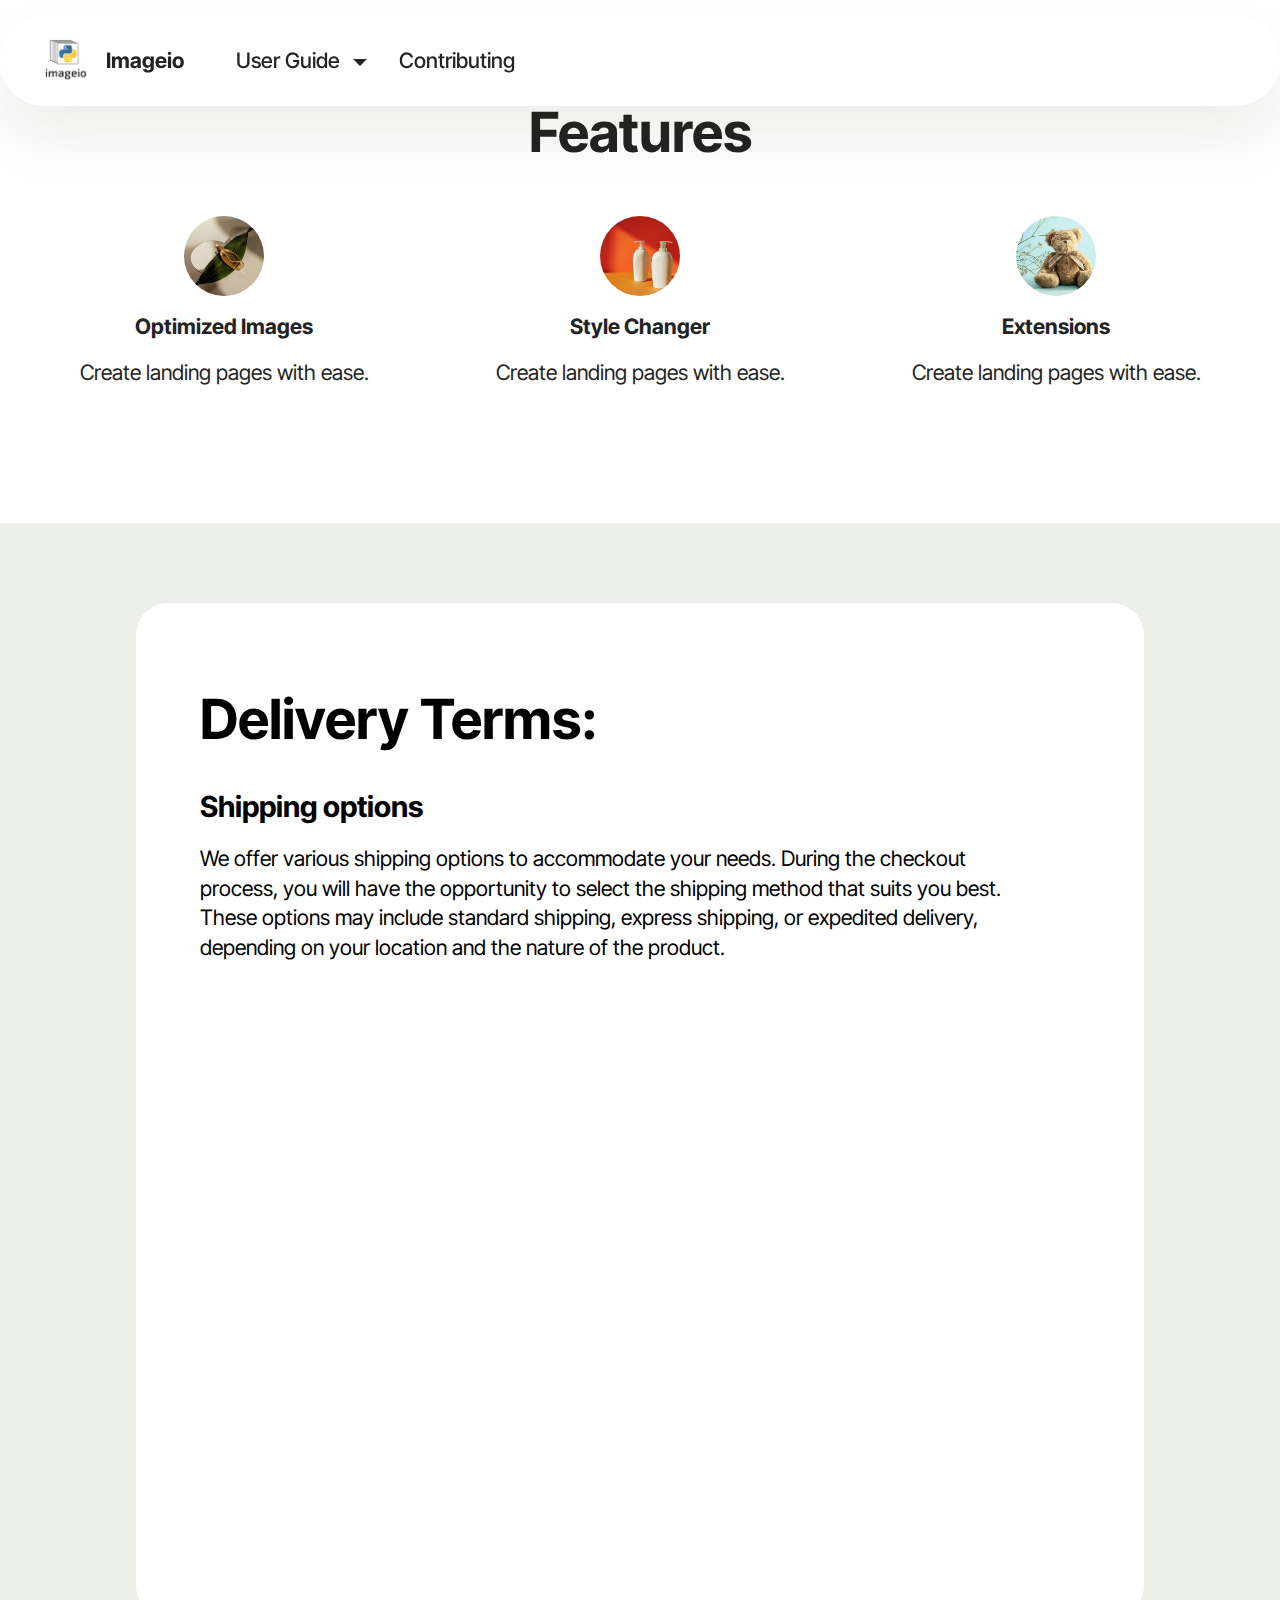
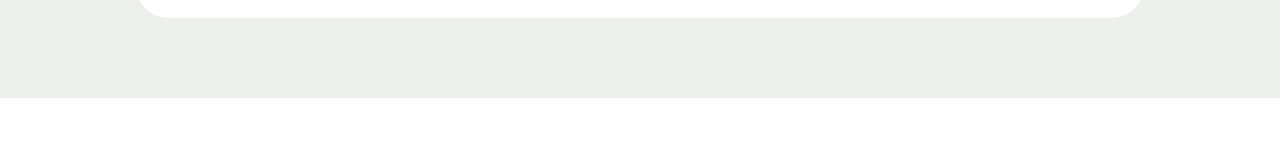
<file: page1.html>
<!DOCTYPE html>
<html  >
<head>
  <!-- Site made with Mobirise Website Builder v6.0.1, https://mobirise.com -->
  <meta charset="UTF-8">
  <meta http-equiv="X-UA-Compatible" content="IE=edge">
  <meta name="generator" content="Mobirise v6.0.1, mobirise.com">
  <meta name="viewport" content="width=device-width, initial-scale=1, minimum-scale=1">
  <link rel="shortcut icon" href="assets/images/imageio-logo.webp" type="image/x-icon">
  <meta name="description" content="">
  
  
  <title>Test</title>
  <link rel="stylesheet" href="assets/web/assets/mobirise-icons2/mobirise2.css">
  <link rel="stylesheet" href="assets/bootstrap/css/bootstrap.min.css">
  <link rel="stylesheet" href="assets/bootstrap/css/bootstrap-grid.min.css">
  <link rel="stylesheet" href="assets/bootstrap/css/bootstrap-reboot.min.css">
  <link rel="stylesheet" href="assets/animatecss/animate.css">
  <link rel="stylesheet" href="assets/dropdown/css/style.css">
  <link rel="stylesheet" href="assets/theme/css/style.css">
  <link rel="preload" href="https://fonts.googleapis.com/css?family=Inter+Tight:100,200,300,400,500,600,700,800,900,100i,200i,300i,400i,500i,600i,700i,800i,900i&display=swap" as="style" onload="this.onload=null;this.rel='stylesheet'">
  <noscript><link rel="stylesheet" href="https://fonts.googleapis.com/css?family=Inter+Tight:100,200,300,400,500,600,700,800,900,100i,200i,300i,400i,500i,600i,700i,800i,900i&display=swap"></noscript>
  <link rel="preload" as="style" href="assets/mobirise/css/mbr-additional.css?v=HWiuUU"><link rel="stylesheet" href="assets/mobirise/css/mbr-additional.css?v=HWiuUU" type="text/css">

  
  
  
</head>
<body>
  
  <section data-bs-version="5.1" class="menu menu1 cid-uDxG4Y0Fqa" once="menu" id="menu01-1m">
	

	<nav class="navbar navbar-dropdown navbar-fixed-top navbar-expand-lg">
		<div class="container">
			<div class="navbar-brand">
				<span class="navbar-logo">
					
						<img src="assets/images/imageio-logo.webp" alt="Mobirise Website Builder" style="height: 3rem;">
					
				</span>
				<span class="navbar-caption-wrap"><a class="navbar-caption text-black text-primary display-4" href="index.html#top">Imageio&nbsp;</a></span>
			</div>
			<button class="navbar-toggler" type="button" data-toggle="collapse" data-bs-toggle="collapse" data-target="#navbarSupportedContent" data-bs-target="#navbarSupportedContent" aria-controls="navbarNavAltMarkup" aria-expanded="false" aria-label="Toggle navigation">
				<div class="hamburger">
					<span></span>
					<span></span>
					<span></span>
					<span></span>
				</div>
			</button>
			<div class="collapse navbar-collapse" id="navbarSupportedContent">
				<ul class="navbar-nav nav-dropdown nav-right" data-app-modern-menu="true"><li class="nav-item dropdown">
						<a class="nav-link link text-black dropdown-toggle display-4" href="https://mobiri.se" aria-expanded="false" data-toggle="dropdown-submenu" data-bs-toggle="dropdown" data-bs-auto-close="outside">User Guide&nbsp;<br></a><div class="dropdown-menu" aria-labelledby="dropdown-763"><a class="text-black dropdown-item text-primary display-4" href="index.html#article20-1o">Introduction</a><a class="text-black show dropdown-item text-primary display-4" href="index.html#article20-1q">Installation</a><a class="text-black show dropdown-item text-primary display-4" href="index.html#article20-1r">Key Features</a><a class="text-black show dropdown-item text-primary display-4" href="index.html#article20-1s">Examples</a><a class="text-black show dropdown-item text-primary display-4" href="index.html#article20-1t">Use Cases</a><a class="text-black show dropdown-item text-primary display-4" href="index.html#article20-1v">Conclusion</a><a class="text-black show dropdown-item text-primary display-4" href="index.html#article18-1y">References</a></div>
					</li>
					<li class="nav-item">
						<a class="nav-link link text-black text-primary display-4" href="index.html#list03-1z">Contributing&nbsp;<br></a>
					</li></ul>
				
				
			</div>
		</div>
	</nav>
</section>

<section data-bs-version="5.1" class="features16 cid-uDwBCqlZC3" id="features016-1k">  
  
  
  
  <div class="container">
    <div class="row justify-content-center mb-5">
      <div class="col-12 content-head">
        <h4 class="mbr-section-title mbr-fonts-style align-center mb-0 display-2">
          <strong>Features</strong>
        </h4>
        
      </div>
    </div>
    <div class="row justify-content-center">
      <div class="item features-without-image col-12 col-lg-4">
        <div class="item-wrapper">
          <div class="card-box">
            <div class="img-box">
              <div class="image-wrapper mb-3">
                <img src="assets/images/shop1.jpg" alt="Mobirise Website Builder">
              </div>
            </div>
            <h4 class="card-title mbr-fonts-style mb-0 display-7">
              <strong>Optimized Images</strong>
            </h4>
            <h5 class="card-text mbr-fonts-style mt-3 display-7">
              Create landing pages with ease.
            </h5>
            <div class="link-wrap">
              
            </div>
          </div>
        </div>
      </div>
      <div class="item features-without-image col-12 col-lg-4">
        <div class="item-wrapper">
          <div class="card-box">
            <div class="img-box">
              <div class="image-wrapper mb-3">
                <img src="assets/images/shop2.jpg" alt="Mobirise Website Builder">
              </div>
            </div>
            <h4 class="card-title mbr-fonts-style mb-0 display-7">
              <strong>Style Changer</strong>
            </h4>
            <h5 class="card-text mbr-fonts-style mt-3 display-7">
              Create landing pages with ease.
            </h5>
            <div class="link-wrap">
              
            </div>
          </div>
        </div>
      </div>
      <div class="item features-without-image col-12 col-lg-4">
        <div class="item-wrapper">
          <div class="card-box">
            <div class="img-box">
              <div class="image-wrapper mb-3">
                <img src="assets/images/shop3.jpg" alt="Mobirise Website Builder">
              </div>
            </div>
            <h4 class="card-title mbr-fonts-style mb-0 display-7">
              <strong>Extensions</strong>
            </h4>
            <h5 class="card-text mbr-fonts-style mt-3 display-7">
              Create landing pages with ease.
            </h5>
            <div class="link-wrap">
              
            </div>
          </div>
        </div>
      </div>
    </div>
  </div>
</section>

<section data-bs-version="5.1" class="article07 cid-uDwBEbfNiJ" id="article07-1l">
  

  
  
  <div class="container">
    <div class="row justify-content-center">
      <div class="card col-md-12 col-lg-10">
        <div class="card-wrapper">
          <h3 class="card-title mbr-fonts-style mbr-white mt-3 mb-4 display-2">
            <strong>Delivery Terms:</strong>
          </h3>
          <div class="row card-box align-left">
            <div class="item features-without-image col-12">
              <div class="item-wrapper">
                <h4 class="mbr-section-subtitle mbr-fonts-style mb-3 display-5">
                  <strong>Shipping options</strong>
                </h4>
                <p class="mbr-text mbr-fonts-style display-7">
                  We offer various shipping options to accommodate your needs.
                  During the checkout process, you will have the opportunity to
                  select the shipping method that suits you best. These options
                  may include standard shipping, express shipping, or expedited
                  delivery, depending on your location and the nature of the
                  product.
                </p>
              </div>
            </div>
            <div class="item features-without-image col-12">
              <div class="item-wrapper">
                <h4 class="mbr-section-subtitle mbr-fonts-style mb-3 display-5">
                  <strong>Estimated delivery time</strong>
                </h4>
                <p class="mbr-text mbr-fonts-style display-7">
                  We understand that timely delivery is crucial, and we make
                  every effort to deliver your order within the estimated time
                  frame specified during the checkout process. Please note that
                  the estimated delivery time may vary based on factors such as
                  product availability, destination, and shipping method
                  selected.
                </p>
              </div>
            </div>
            <div class="item features-without-image col-12">
              <div class="item-wrapper">
                <h4 class="mbr-section-subtitle mbr-fonts-style mb-3 display-5">
                  <strong>Order processing time</strong>
                </h4>
                <p class="mbr-text mbr-fonts-style display-7">
                  Once you place an order, our dedicated team begins processing
                  it promptly. This includes verifying the order details,
                  conducting quality checks, and preparing the package for
                  shipment. The order processing time may vary depending on the
                  product, with some items requiring additional handling or
                  customization.
                </p>
              </div>
            </div>
            <div class="item features-without-image col-12">
              <div class="item-wrapper">
                <h4 class="mbr-section-subtitle mbr-fonts-style mb-3 display-5">
                  <strong>Shipment tracking</strong>
                </h4>
                <p class="mbr-text mbr-fonts-style display-7">
                  To keep you informed about the progress of your delivery, we
                  provide shipment tracking for most orders. Once your order is
                  shipped, you will receive a confirmation email with a tracking
                  number and instructions on how to track your package. This
                  allows you to monitor the status of your shipment and estimate
                  its arrival.
                </p>
              </div>
            </div>
          </div>
          
        </div>
      </div>
    </div>
  </div>
</section><section class="display-7" style="padding: 0;align-items: center;justify-content: center;flex-wrap: wrap;    align-content: center;display: flex;position: relative;height: 4rem;"><a href="https://mobiri.se/2195509" style="flex: 1 1;height: 4rem;position: absolute;width: 100%;z-index: 1;"><img alt="" style="height: 4rem;" src="[data-uri]"></a><p style="margin: 0;text-align: center;" class="display-7">&#8204;</p><a style="z-index:1" href="https://mobirise.com/builder/ai-website-maker.html">Best AI Website Maker</a></section><script src="assets/bootstrap/js/bootstrap.bundle.min.js"></script>  <script src="assets/smoothscroll/smooth-scroll.js"></script>  <script src="assets/ytplayer/index.js"></script>  <script src="assets/dropdown/js/navbar-dropdown.js"></script>  <script src="assets/theme/js/script.js"></script>  
  
  
  <input name="animation" type="hidden">
  </body>
</html>
</file>
<file: assets/web/assets/mobirise-icons2/mobirise2.css>
@font-face {
  font-family: 'Moririse2';
  font-display: swap;
  src:  url('mobirise2.eot?f2bix4');
  src:  url('mobirise2.eot?f2bix4#iefix') format('embedded-opentype'),
    url('mobirise2.ttf?f2bix4') format('truetype'),
    url('mobirise2.woff?f2bix4') format('woff'),
    url('mobirise2.svg?f2bix4#mobirise2') format('svg');
  font-weight: normal;
  font-style: normal;
}

[class^="mobi-"], [class*=" mobi-"] {
  /* use !important to prevent issues with browser extensions that change fonts */
  font-family: 'Moririse2' !important;
  speak: none;
  font-style: normal;
  font-weight: normal;
  font-variant: normal;
  text-transform: none;
  line-height: 1;

  /* Better Font Rendering =========== */
  -webkit-font-smoothing: antialiased;
  -moz-osx-font-smoothing: grayscale;
}

.mobi-mbri-add-submenu:before {
  content: "\e900";
}
.mobi-mbri-alert:before {
  content: "\e901";
}
.mobi-mbri-align-center:before {
  content: "\e902";
}
.mobi-mbri-align-justify:before {
  content: "\e903";
}
.mobi-mbri-align-left:before {
  content: "\e904";
}
.mobi-mbri-align-right:before {
  content: "\e905";
}
.mobi-mbri-android:before {
  content: "\e906";
}
.mobi-mbri-apple:before {
  content: "\e907";
}
.mobi-mbri-arrow-down:before {
  content: "\e908";
}
.mobi-mbri-arrow-next:before {
  content: "\e909";
}
.mobi-mbri-arrow-prev:before {
  content: "\e90a";
}
.mobi-mbri-arrow-up:before {
  content: "\e90b";
}
.mobi-mbri-bold:before {
  content: "\e90c";
}
.mobi-mbri-bookmark:before {
  content: "\e90d";
}
.mobi-mbri-bootstrap:before {
  content: "\e90e";
}
.mobi-mbri-briefcase:before {
  content: "\e90f";
}
.mobi-mbri-browse:before {
  content: "\e910";
}
.mobi-mbri-bulleted-list:before {
  content: "\e911";
}
.mobi-mbri-calendar:before {
  content: "\e912";
}
.mobi-mbri-camera:before {
  content: "\e913";
}
.mobi-mbri-cart-add:before {
  content: "\e914";
}
.mobi-mbri-cart-full:before {
  content: "\e915";
}
.mobi-mbri-cash:before {
  content: "\e916";
}
.mobi-mbri-change-style:before {
  content: "\e917";
}
.mobi-mbri-chat:before {
  content: "\e918";
}
.mobi-mbri-clock:before {
  content: "\e919";
}
.mobi-mbri-close:before {
  content: "\e91a";
}
.mobi-mbri-cloud:before {
  content: "\e91b";
}
.mobi-mbri-code:before {
  content: "\e91c";
}
.mobi-mbri-contact-form:before {
  content: "\e91d";
}
.mobi-mbri-credit-card:before {
  content: "\e91e";
}
.mobi-mbri-cursor-click:before {
  content: "\e91f";
}
.mobi-mbri-cust-feedback:before {
  content: "\e920";
}
.mobi-mbri-database:before {
  content: "\e921";
}
.mobi-mbri-delivery:before {
  content: "\e922";
}
.mobi-mbri-desktop:before {
  content: "\e923";
}
.mobi-mbri-devices:before {
  content: "\e924";
}
.mobi-mbri-down:before {
  content: "\e925";
}
.mobi-mbri-download-2:before {
  content: "\e926";
}
.mobi-mbri-download:before {
  content: "\e927";
}
.mobi-mbri-drag-n-drop-2:before {
  content: "\e928";
}
.mobi-mbri-drag-n-drop:before {
  content: "\e929";
}
.mobi-mbri-edit-2:before {
  content: "\e92a";
}
.mobi-mbri-edit:before {
  content: "\e92b";
}
.mobi-mbri-error:before {
  content: "\e92c";
}
.mobi-mbri-extension:before {
  content: "\e92d";
}
.mobi-mbri-features:before {
  content: "\e92e";
}
.mobi-mbri-file:before {
  content: "\e92f";
}
.mobi-mbri-flag:before {
  content: "\e930";
}
.mobi-mbri-folder:before {
  content: "\e931";
}
.mobi-mbri-gift:before {
  content: "\e932";
}
.mobi-mbri-github:before {
  content: "\e933";
}
.mobi-mbri-globe-2:before {
  content: "\e934";
}
.mobi-mbri-globe:before {
  content: "\e935";
}
.mobi-mbri-growing-chart:before {
  content: "\e936";
}
.mobi-mbri-hearth:before {
  content: "\e937";
}
.mobi-mbri-help:before {
  content: "\e938";
}
.mobi-mbri-home:before {
  content: "\e939";
}
.mobi-mbri-hot-cup:before {
  content: "\e93a";
}
.mobi-mbri-idea:before {
  content: "\e93b";
}
.mobi-mbri-image-gallery:before {
  content: "\e93c";
}
.mobi-mbri-image-slider:before {
  content: "\e93d";
}
.mobi-mbri-info:before {
  content: "\e93e";
}
.mobi-mbri-italic:before {
  content: "\e93f";
}
.mobi-mbri-key:before {
  content: "\e940";
}
.mobi-mbri-laptop:before {
  content: "\e941";
}
.mobi-mbri-layers:before {
  content: "\e942";
}
.mobi-mbri-left-right:before {
  content: "\e943";
}
.mobi-mbri-left:before {
  content: "\e944";
}
.mobi-mbri-letter:before {
  content: "\e945";
}
.mobi-mbri-like:before {
  content: "\e946";
}
.mobi-mbri-link:before {
  content: "\e947";
}
.mobi-mbri-lock:before {
  content: "\e948";
}
.mobi-mbri-login:before {
  content: "\e949";
}
.mobi-mbri-logout:before {
  content: "\e94a";
}
.mobi-mbri-magic-stick:before {
  content: "\e94b";
}
.mobi-mbri-map-pin:before {
  content: "\e94c";
}
.mobi-mbri-menu:before {
  content: "\e94d";
}
.mobi-mbri-mobile-2:before {
  content: "\e94e";
}
.mobi-mbri-mobile-horizontal:before {
  content: "\e94f";
}
.mobi-mbri-mobile:before {
  content: "\e950";
}
.mobi-mbri-mobirise:before {
  content: "\e951";
}
.mobi-mbri-more-horizontal:before {
  content: "\e952";
}
.mobi-mbri-more-vertical:before {
  content: "\e953";
}
.mobi-mbri-music:before {
  content: "\e954";
}
.mobi-mbri-new-file:before {
  content: "\e955";
}
.mobi-mbri-numbered-list:before {
  content: "\e956";
}
.mobi-mbri-opened-folder:before {
  content: "\e957";
}
.mobi-mbri-pages:before {
  content: "\e958";
}
.mobi-mbri-paper-plane:before {
  content: "\e959";
}
.mobi-mbri-paperclip:before {
  content: "\e95a";
}
.mobi-mbri-phone:before {
  content: "\e95b";
}
.mobi-mbri-photo:before {
  content: "\e95c";
}
.mobi-mbri-photos:before {
  content: "\e95d";
}
.mobi-mbri-pin:before {
  content: "\e95e";
}
.mobi-mbri-play:before {
  content: "\e95f";
}
.mobi-mbri-plus:before {
  content: "\e960";
}
.mobi-mbri-preview:before {
  content: "\e961";
}
.mobi-mbri-print:before {
  content: "\e962";
}
.mobi-mbri-protect:before {
  content: "\e963";
}
.mobi-mbri-question:before {
  content: "\e964";
}
.mobi-mbri-quote-left:before {
  content: "\e965";
}
.mobi-mbri-quote-right:before {
  content: "\e966";
}
.mobi-mbri-redo:before {
  content: "\e967";
}
.mobi-mbri-refresh:before {
  content: "\e968";
}
.mobi-mbri-responsive-2:before {
  content: "\e969";
}
.mobi-mbri-responsive:before {
  content: "\e96a";
}
.mobi-mbri-right:before {
  content: "\e96b";
}
.mobi-mbri-rocket:before {
  content: "\e96c";
}
.mobi-mbri-sad-face:before {
  content: "\e96d";
}
.mobi-mbri-sale:before {
  content: "\e96e";
}
.mobi-mbri-save:before {
  content: "\e96f";
}
.mobi-mbri-search:before {
  content: "\e970";
}
.mobi-mbri-setting-2:before {
  content: "\e971";
}
.mobi-mbri-setting-3:before {
  content: "\e972";
}
.mobi-mbri-setting:before {
  content: "\e973";
}
.mobi-mbri-share:before {
  content: "\e974";
}
.mobi-mbri-shopping-bag:before {
  content: "\e975";
}
.mobi-mbri-shopping-basket:before {
  content: "\e976";
}
.mobi-mbri-shopping-cart:before {
  content: "\e977";
}
.mobi-mbri-sites:before {
  content: "\e978";
}
.mobi-mbri-smile-face:before {
  content: "\e979";
}
.mobi-mbri-speed:before {
  content: "\e97a";
}
.mobi-mbri-star:before {
  content: "\e97b";
}
.mobi-mbri-success:before {
  content: "\e97c";
}
.mobi-mbri-sun:before {
  content: "\e97d";
}
.mobi-mbri-sun2:before {
  content: "\e97e";
}
.mobi-mbri-tablet-vertical:before {
  content: "\e97f";
}
.mobi-mbri-tablet:before {
  content: "\e980";
}
.mobi-mbri-target:before {
  content: "\e981";
}
.mobi-mbri-timer:before {
  content: "\e982";
}
.mobi-mbri-to-ftp:before {
  content: "\e983";
}
.mobi-mbri-to-local-drive:before {
  content: "\e984";
}
.mobi-mbri-touch-swipe:before {
  content: "\e985";
}
.mobi-mbri-touch:before {
  content: "\e986";
}
.mobi-mbri-trash:before {
  content: "\e987";
}
.mobi-mbri-underline:before {
  content: "\e988";
}
.mobi-mbri-undo:before {
  content: "\e989";
}
.mobi-mbri-unlink:before {
  content: "\e98a";
}
.mobi-mbri-unlock:before {
  content: "\e98b";
}
.mobi-mbri-up-down:before {
  content: "\e98c";
}
.mobi-mbri-up:before {
  content: "\e98d";
}
.mobi-mbri-update:before {
  content: "\e98e";
}
.mobi-mbri-upload-2:before {
  content: "\e98f";
}
.mobi-mbri-upload:before {
  content: "\e990";
}
.mobi-mbri-user-2:before {
  content: "\e991";
}
.mobi-mbri-user:before {
  content: "\e992";
}
.mobi-mbri-users:before {
  content: "\e993";
}
.mobi-mbri-video-play:before {
  content: "\e994";
}
.mobi-mbri-video:before {
  content: "\e995";
}
.mobi-mbri-watch:before {
  content: "\e996";
}
.mobi-mbri-website-theme-2:before {
  content: "\e997";
}
.mobi-mbri-website-theme:before {
  content: "\e998";
}
.mobi-mbri-wifi:before {
  content: "\e999";
}
.mobi-mbri-windows:before {
  content: "\e99a";
}
.mobi-mbri-zoom-in:before {
  content: "\e99b";
}
.mobi-mbri-zoom-out:before {
  content: "\e99c";
}
</file>
<file: assets/dropdown/css/style.css>
.navbar-dropdown {
  left: 0;
  padding: 0;
  position: absolute;
  right: 0;
  top: 0;
  transition: all 0.45s ease;
  z-index: 1030;
  background: #282828; }
  .navbar-dropdown .navbar-logo {
    margin-right: 0.8rem;
    transition: margin 0.3s ease-in-out;
    vertical-align: middle; }
    .navbar-dropdown .navbar-logo img {
      height: 3.125rem;
      transition: all 0.3s ease-in-out; }
    .navbar-dropdown .navbar-logo.mbr-iconfont {
      font-size: 3.125rem;
      line-height: 3.125rem; }
  .navbar-dropdown .navbar-caption {
    font-weight: 700;
    white-space: normal;
    vertical-align: -4px;
    line-height: 3.125rem !important; }
    .navbar-dropdown .navbar-caption, .navbar-dropdown .navbar-caption:hover {
      color: inherit;
      text-decoration: none; }
  .navbar-dropdown .mbr-iconfont + .navbar-caption {
    vertical-align: -1px; }
  .navbar-dropdown.navbar-fixed-top {
    position: fixed; }
  .navbar-dropdown .navbar-brand span {
    vertical-align: -4px; }
  .navbar-dropdown.bg-color.transparent {
    background: none; }
  .navbar-dropdown.navbar-short .navbar-brand {
    padding: 0.625rem 0; }
    .navbar-dropdown.navbar-short .navbar-brand span {
      vertical-align: -1px; }
  .navbar-dropdown.navbar-short .navbar-caption {
    line-height: 2.375rem !important;
    vertical-align: -2px; }
  .navbar-dropdown.navbar-short .navbar-logo {
    margin-right: 0.5rem; }
    .navbar-dropdown.navbar-short .navbar-logo img {
      height: 2.375rem; }
    .navbar-dropdown.navbar-short .navbar-logo.mbr-iconfont {
      font-size: 2.375rem;
      line-height: 2.375rem; }
  .navbar-dropdown.navbar-short .mbr-table-cell {
    height: 3.625rem; }
  .navbar-dropdown .navbar-close {
    left: 0.6875rem;
    position: fixed;
    top: 0.75rem;
    z-index: 1000; }
  .navbar-dropdown .hamburger-icon {
    content: "";
    display: inline-block;
    vertical-align: middle;
    width: 16px;
    -webkit-box-shadow: 0 -6px 0 1px #282828,0 0 0 1px #282828,0 6px 0 1px #282828;
    -moz-box-shadow: 0 -6px 0 1px #282828,0 0 0 1px #282828,0 6px 0 1px #282828;
    box-shadow: 0 -6px 0 1px #282828,0 0 0 1px #282828,0 6px 0 1px #282828; }

.dropdown-menu .dropdown-toggle[data-toggle="dropdown-submenu"]::after {
  border-bottom: 0.35em solid transparent;
  border-left: 0.35em solid;
  border-right: 0;
  border-top: 0.35em solid transparent;
  margin-left: 0.3rem; }

.dropdown-menu .dropdown-item:focus {
  outline: 0; }

.nav-dropdown {
  font-size: 0.75rem;
  font-weight: 500;
  height: auto !important; }
  .nav-dropdown .nav-btn {
    padding-left: 1rem; }
  .nav-dropdown .link {
    margin: .667em 1.667em;
    font-weight: 500;
    padding: 0;
    transition: color .2s ease-in-out; }
    .nav-dropdown .link.dropdown-toggle {
      margin-right: 2.583em; }
      .nav-dropdown .link.dropdown-toggle::after {
        margin-left: .25rem;
        border-top: 0.35em solid;
        border-right: 0.35em solid transparent;
        border-left: 0.35em solid transparent;
        border-bottom: 0; }
      .nav-dropdown .link.dropdown-toggle[aria-expanded="true"] {
        margin: 0;
        padding: 0.667em 3.263em  0.667em 1.667em; }
  .nav-dropdown .link::after,
  .nav-dropdown .dropdown-item::after {
    color: inherit; }
  .nav-dropdown .btn {
    font-size: 0.75rem;
    font-weight: 700;
    letter-spacing: 0;
    margin-bottom: 0;
    padding-left: 1.25rem;
    padding-right: 1.25rem; }
  .nav-dropdown .dropdown-menu {
    border-radius: 0;
    border: 0;
    left: 0;
    margin: 0;
    padding-bottom: 1.25rem;
    padding-top: 1.25rem;
    position: relative; }
  .nav-dropdown .dropdown-submenu {
    margin-left: 0.125rem;
    top: 0; }
  .nav-dropdown .dropdown-item {
    font-weight: 500;
    line-height: 2;
    padding: 0.3846em 4.615em 0.3846em 1.5385em;
    position: relative;
    transition: color .2s ease-in-out, background-color .2s ease-in-out; }
    .nav-dropdown .dropdown-item::after {
      margin-top: -0.3077em;
      position: absolute;
      right: 1.1538em;
      top: 50%; }
    .nav-dropdown .dropdown-item:focus, .nav-dropdown .dropdown-item:hover {
      background: none; }

@media (max-width: 767px) {
  .nav-dropdown.navbar-toggleable-sm {
    bottom: 0;
    display: none;
    left: 0;
    overflow-x: hidden;
    position: fixed;
    top: 0;
    transform: translateX(-100%);
    -ms-transform: translateX(-100%);
    -webkit-transform: translateX(-100%);
    width: 18.75rem;
    z-index: 999; } }
.nav-dropdown.navbar-toggleable-xl {
  bottom: 0;
  display: none;
  left: 0;
  overflow-x: hidden;
  position: fixed;
  top: 0;
  transform: translateX(-100%);
  -ms-transform: translateX(-100%);
  -webkit-transform: translateX(-100%);
  width: 18.75rem;
  z-index: 999; }

.nav-dropdown-sm {
  display: block !important;
  overflow-x: hidden;
  overflow: auto;
  padding-top: 3.875rem; }
  .nav-dropdown-sm::after {
    content: "";
    display: block;
    height: 3rem;
    width: 100%; }
  .nav-dropdown-sm.collapse.in ~ .navbar-close {
    display: block !important; }
  .nav-dropdown-sm.collapsing, .nav-dropdown-sm.collapse.in {
    transform: translateX(0);
    -ms-transform: translateX(0);
    -webkit-transform: translateX(0);
    transition: all 0.25s ease-out;
    -webkit-transition: all 0.25s ease-out;
    background: #282828; }
  .nav-dropdown-sm.collapsing[aria-expanded="false"] {
    transform: translateX(-100%);
    -ms-transform: translateX(-100%);
    -webkit-transform: translateX(-100%); }
  .nav-dropdown-sm .nav-item {
    display: block;
    margin-left: 0 !important;
    padding-left: 0; }
  .nav-dropdown-sm .link,
  .nav-dropdown-sm .dropdown-item {
    border-top: 1px dotted rgba(255, 255, 255, 0.1);
    font-size: 0.8125rem;
    line-height: 1.6;
    margin: 0 !important;
    padding: 0.875rem 2.4rem 0.875rem 1.5625rem !important;
    position: relative;
    white-space: normal; }
    .nav-dropdown-sm .link:focus, .nav-dropdown-sm .link:hover,
    .nav-dropdown-sm .dropdown-item:focus,
    .nav-dropdown-sm .dropdown-item:hover {
      background: rgba(0, 0, 0, 0.2) !important;
      color: #c0a375; }
  .nav-dropdown-sm .nav-btn {
    position: relative;
    padding: 1.5625rem 1.5625rem 0 1.5625rem; }
    .nav-dropdown-sm .nav-btn::before {
      border-top: 1px dotted rgba(255, 255, 255, 0.1);
      content: "";
      left: 0;
      position: absolute;
      top: 0;
      width: 100%; }
    .nav-dropdown-sm .nav-btn + .nav-btn {
      padding-top: 0.625rem; }
      .nav-dropdown-sm .nav-btn + .nav-btn::before {
        display: none; }
  .nav-dropdown-sm .btn {
    padding: 0.625rem 0; }
  .nav-dropdown-sm .dropdown-toggle[data-toggle="dropdown-submenu"]::after {
    margin-left: .25rem;
    border-top: 0.35em solid;
    border-right: 0.35em solid transparent;
    border-left: 0.35em solid transparent;
    border-bottom: 0; }
  .nav-dropdown-sm .dropdown-toggle[data-toggle="dropdown-submenu"][aria-expanded="true"]::after {
    border-top: 0;
    border-right: 0.35em solid transparent;
    border-left: 0.35em solid transparent;
    border-bottom: 0.35em solid; }
  .nav-dropdown-sm .dropdown-menu {
    margin: 0;
    padding: 0;
    position: relative;
    top: 0;
    left: 0;
    width: 100%;
    border: 0;
    float: none;
    border-radius: 0;
    background: none; }
  .nav-dropdown-sm .dropdown-submenu {
    left: 100%;
    margin-left: 0.125rem;
    margin-top: -1.25rem;
    top: 0; }

.navbar-toggleable-sm .nav-dropdown .dropdown-menu {
  position: absolute; }

.navbar-toggleable-sm .nav-dropdown .dropdown-submenu {
  left: 100%;
  margin-left: 0.125rem;
  margin-top: -1.25rem;
  top: 0; }

.navbar-toggleable-sm.opened .nav-dropdown .dropdown-menu {
  position: relative; }

.navbar-toggleable-sm.opened .nav-dropdown .dropdown-submenu {
  left: 0;
  margin-left: 00rem;
  margin-top: 0rem;
  top: 0; }

.is-builder .nav-dropdown.collapsing {
  transition: none !important; }
</file>
<file: assets/theme/css/style.css>
@charset "UTF-8";
section {
  background-color: #ffffff;
}

body {
  font-style: normal;
  line-height: 1.5;
  font-weight: 400;
  color: #232323;
  position: relative;
}

button {
  background-color: transparent;
  border-color: transparent;
}

.embla__button,
.carousel-control {
  background-color: #edefea !important;
  opacity: 0.8 !important;
  color: #464845 !important;
  border-color: #edefea !important;
}

.carousel .close,
.modalWindow .close {
  background-color: #edefea !important;
  color: #464845 !important;
  border-color: #edefea !important;
  opacity: 0.8 !important;
}

.carousel .close:hover,
.modalWindow .close:hover {
  opacity: 1 !important;
}

.carousel-indicators li {
  background-color: #edefea !important;
  border: 2px solid #464845 !important;
}

.carousel-indicators li:hover,
.carousel-indicators li:active {
  opacity: 0.8 !important;
}

.embla__button:hover,
.carousel-control:hover {
  background-color: #edefea !important;
  opacity: 1 !important;
}

.modalWindow-video-container {
  height: 80%;
}

section,
.container,
.container-fluid {
  position: relative;
  word-wrap: break-word;
}

a.mbr-iconfont:hover {
  text-decoration: none;
}

.article .lead p,
.article .lead ul,
.article .lead ol,
.article .lead pre,
.article .lead blockquote {
  margin-bottom: 0;
}

a {
  font-style: normal;
  font-weight: 400;
  cursor: pointer;
}
a, a:hover {
  text-decoration: none;
}

.mbr-section-title {
  font-style: normal;
  line-height: 1.3;
}

.mbr-section-subtitle {
  line-height: 1.3;
}

.mbr-text {
  font-style: normal;
  line-height: 1.7;
}

h1,
h2,
h3,
h4,
h5,
h6,
.display-1,
.display-2,
.display-4,
.display-5,
.display-7,
span,
p,
a {
  line-height: 1;
  word-break: break-word;
  word-wrap: break-word;
  font-weight: 400;
}

b,
strong {
  font-weight: bold;
}

input:-webkit-autofill, input:-webkit-autofill:hover, input:-webkit-autofill:focus, input:-webkit-autofill:active {
  transition-delay: 9999s;
  -webkit-transition-property: background-color, color;
  transition-property: background-color, color;
}

textarea[type=hidden] {
  display: none;
}

section {
  background-position: 50% 50%;
  background-repeat: no-repeat;
  background-size: cover;
}
section .mbr-background-video,
section .mbr-background-video-preview {
  position: absolute;
  bottom: 0;
  left: 0;
  right: 0;
  top: 0;
}

.hidden {
  visibility: hidden;
}

.mbr-z-index20 {
  z-index: 20;
}

/*! Base colors */
.mbr-white {
  color: #ffffff;
}

.mbr-black {
  color: #111111;
}

.mbr-bg-white {
  background-color: #ffffff;
}

.mbr-bg-black {
  background-color: #000000;
}

/*! Text-aligns */
.align-left {
  text-align: left;
}

.align-center {
  text-align: center;
}

.align-right {
  text-align: right;
}

/*! Font-weight  */
.mbr-light {
  font-weight: 300;
}

.mbr-regular {
  font-weight: 400;
}

.mbr-semibold {
  font-weight: 500;
}

.mbr-bold {
  font-weight: 700;
}

/*! Media  */
.media-content {
  flex-basis: 100%;
}

.media-container-row {
  display: flex;
  flex-direction: row;
  flex-wrap: wrap;
  justify-content: center;
  align-content: center;
  align-items: start;
}
.media-container-row .media-size-item {
  width: 400px;
}

.media-container-column {
  display: flex;
  flex-direction: column;
  flex-wrap: wrap;
  justify-content: center;
  align-content: center;
  align-items: stretch;
}
.media-container-column > * {
  width: 100%;
}

@media (min-width: 992px) {
  .media-container-row {
    flex-wrap: nowrap;
  }
}
figure {
  margin-bottom: 0;
  overflow: hidden;
}

figure[mbr-media-size] {
  transition: width 0.1s;
}

img,
iframe {
  display: block;
  width: 100%;
}

.card {
  background-color: transparent;
  border: none;
}

.card-box {
  width: 100%;
}

.card-img {
  text-align: center;
  flex-shrink: 0;
  -webkit-flex-shrink: 0;
}

.media {
  max-width: 100%;
  margin: 0 auto;
}

.mbr-figure {
  align-self: center;
}

.media-container > div {
  max-width: 100%;
}

.mbr-figure img,
.card-img img {
  width: 100%;
}

@media (max-width: 991px) {
  .media-size-item {
    width: auto !important;
  }
  .media {
    width: auto;
  }
  .mbr-figure {
    width: 100% !important;
  }
}
/*! Buttons */
.mbr-section-btn {
  margin-left: -0.6rem;
  margin-right: -0.6rem;
  font-size: 0;
}

.btn {
  font-weight: 600;
  border-width: 1px;
  font-style: normal;
  margin: 0.6rem 0.6rem;
  white-space: normal;
  transition: all 0.2s ease-in-out;
  display: inline-flex;
  align-items: center;
  justify-content: center;
  word-break: break-word;
}

.btn-sm {
  font-weight: 600;
  letter-spacing: 0px;
  transition: all 0.3s ease-in-out;
}

.btn-md {
  font-weight: 600;
  letter-spacing: 0px;
  transition: all 0.3s ease-in-out;
}

.btn-lg {
  font-weight: 600;
  letter-spacing: 0px;
  transition: all 0.3s ease-in-out;
}

.btn-form {
  margin: 0;
}
.btn-form:hover {
  cursor: pointer;
}

nav .mbr-section-btn {
  margin-left: 0rem;
  margin-right: 0rem;
}

/*! Btn icon margin */
.btn .mbr-iconfont,
.btn.btn-sm .mbr-iconfont {
  order: 1;
  cursor: pointer;
  margin-left: 0.5rem;
  vertical-align: sub;
}

.btn.btn-md .mbr-iconfont,
.btn.btn-md .mbr-iconfont {
  margin-left: 0.8rem;
}

.mbr-regular {
  font-weight: 400;
}

.mbr-semibold {
  font-weight: 500;
}

.mbr-bold {
  font-weight: 700;
}

[type=submit] {
  -webkit-appearance: none;
}

/*! Full-screen */
.mbr-fullscreen .mbr-overlay {
  min-height: 100vh;
}

.mbr-fullscreen {
  display: flex;
  display: -moz-flex;
  display: -ms-flex;
  display: -o-flex;
  align-items: center;
  min-height: 100vh;
  padding-top: 3rem;
  padding-bottom: 3rem;
}

/*! Map */
.map {
  height: 25rem;
  position: relative;
}
.map iframe {
  width: 100%;
  height: 100%;
}

/*! Scroll to top arrow */
.mbr-arrow-up {
  bottom: 25px;
  right: 90px;
  position: fixed;
  text-align: right;
  z-index: 5000;
  color: #ffffff;
  font-size: 22px;
}

.mbr-arrow-up a {
  background: rgba(0, 0, 0, 0.2);
  border-radius: 50%;
  color: #fff;
  display: inline-block;
  height: 60px;
  width: 60px;
  border: 2px solid #fff;
  outline-style: none !important;
  position: relative;
  text-decoration: none;
  transition: all 0.3s ease-in-out;
  cursor: pointer;
  text-align: center;
}
.mbr-arrow-up a:hover {
  background-color: rgba(0, 0, 0, 0.4);
}
.mbr-arrow-up a i {
  line-height: 60px;
}

.mbr-arrow-up-icon {
  display: block;
  color: #fff;
}

.mbr-arrow-up-icon::before {
  content: "›";
  display: inline-block;
  font-family: serif;
  font-size: 22px;
  line-height: 1;
  font-style: normal;
  position: relative;
  top: 6px;
  left: -4px;
  transform: rotate(-90deg);
}

/*! Arrow Down */
.mbr-arrow {
  position: absolute;
  bottom: 45px;
  left: 50%;
  width: 60px;
  height: 60px;
  cursor: pointer;
  background-color: rgba(80, 80, 80, 0.5);
  border-radius: 50%;
  transform: translateX(-50%);
}
@media (max-width: 767px) {
  .mbr-arrow {
    display: none;
  }
}
.mbr-arrow > a {
  display: inline-block;
  text-decoration: none;
  outline-style: none;
  animation: arrowdown 1.7s ease-in-out infinite;
  color: #ffffff;
}
.mbr-arrow > a > i {
  position: absolute;
  top: -2px;
  left: 15px;
  font-size: 2rem;
}

#scrollToTop a i::before {
  content: "";
  position: absolute;
  display: block;
  border-bottom: 2.5px solid #fff;
  border-left: 2.5px solid #fff;
  width: 27.8%;
  height: 27.8%;
  left: 50%;
  top: 51%;
  transform: translateY(-30%) translateX(-50%) rotate(135deg);
}

@keyframes arrowdown {
  0% {
    transform: translateY(0px);
  }
  50% {
    transform: translateY(-5px);
  }
  100% {
    transform: translateY(0px);
  }
}
@media (max-width: 500px) {
  .mbr-arrow-up {
    left: 0;
    right: 0;
    text-align: center;
  }
}
/*Gradients animation*/
@keyframes gradient-animation {
  from {
    background-position: 0% 100%;
    animation-timing-function: ease-in-out;
  }
  to {
    background-position: 100% 0%;
    animation-timing-function: ease-in-out;
  }
}
.bg-gradient {
  background-size: 200% 200%;
  animation: gradient-animation 5s infinite alternate;
  -webkit-animation: gradient-animation 5s infinite alternate;
}

.menu .navbar-brand {
  display: -webkit-flex;
}
.menu .navbar-brand span {
  display: flex;
  display: -webkit-flex;
}
.menu .navbar-brand .navbar-caption-wrap {
  display: -webkit-flex;
}
.menu .navbar-brand .navbar-logo img {
  display: -webkit-flex;
  width: auto;
}
@media (min-width: 768px) and (max-width: 991px) {
  .menu .navbar-toggleable-sm .navbar-nav {
    display: -ms-flexbox;
  }
}
@media (max-width: 991px) {
  .menu .navbar-collapse {
    max-height: 93.5vh;
  }
  .menu .navbar-collapse.show {
    overflow: auto;
  }
}
@media (min-width: 992px) {
  .menu .navbar-nav.nav-dropdown {
    display: -webkit-flex;
  }
  .menu .navbar-toggleable-sm .navbar-collapse {
    display: -webkit-flex !important;
  }
  .menu .collapsed .navbar-collapse {
    max-height: 93.5vh;
  }
  .menu .collapsed .navbar-collapse.show {
    overflow: auto;
  }
}
@media (max-width: 767px) {
  .menu .navbar-collapse {
    max-height: 80vh;
  }
}

.nav-link .mbr-iconfont {
  margin-right: 0.5rem;
}

.navbar {
  display: -webkit-flex;
  -webkit-flex-wrap: wrap;
  -webkit-align-items: center;
  -webkit-justify-content: space-between;
}

.navbar-collapse {
  -webkit-flex-basis: 100%;
  -webkit-flex-grow: 1;
  -webkit-align-items: center;
}

.nav-dropdown .link {
  padding: 0.667em 1.667em !important;
  margin: 0 !important;
}

.nav {
  display: -webkit-flex;
  -webkit-flex-wrap: wrap;
}

.row {
  display: -webkit-flex;
  -webkit-flex-wrap: wrap;
}

.justify-content-center {
  -webkit-justify-content: center;
}

.form-inline {
  display: -webkit-flex;
}

.card-wrapper {
  -webkit-flex: 1;
}

.carousel-control {
  z-index: 10;
  display: -webkit-flex;
}

.carousel-controls {
  display: -webkit-flex;
}

.media {
  display: -webkit-flex;
}

.form-group:focus {
  outline: none;
}

.jq-selectbox__select {
  padding: 7px 0;
  position: relative;
}

.jq-selectbox__dropdown {
  overflow: hidden;
  border-radius: 10px;
  position: absolute;
  top: 100%;
  left: 0 !important;
  width: 100% !important;
}

.jq-selectbox__trigger-arrow {
  right: 0;
  transform: translateY(-50%);
}

.jq-selectbox li {
  padding: 1.07em 0.5em;
}

input[type=range] {
  padding-left: 0 !important;
  padding-right: 0 !important;
}

.modal-dialog,
.modal-content {
  height: 100%;
}

.modal-dialog .carousel-inner {
  height: calc(100vh - 1.75rem);
}
@media (max-width: 575px) {
  .modal-dialog .carousel-inner {
    height: calc(100vh - 1rem);
  }
}

.carousel-item {
  text-align: center;
}

.carousel-item img {
  margin: auto;
}

.navbar-toggler {
  align-self: flex-start;
  padding: 0.25rem 0.75rem;
  font-size: 1.25rem;
  line-height: 1;
  background: transparent;
  border: 1px solid transparent;
  border-radius: 0.25rem;
}

.navbar-toggler:focus,
.navbar-toggler:hover {
  text-decoration: none;
  box-shadow: none;
}

.navbar-toggler-icon {
  display: inline-block;
  width: 1.5em;
  height: 1.5em;
  vertical-align: middle;
  content: "";
  background: no-repeat center center;
  background-size: 100% 100%;
}

.navbar-toggler-left {
  position: absolute;
  left: 1rem;
}

.navbar-toggler-right {
  position: absolute;
  right: 1rem;
}

.card-img {
  width: auto;
}

.menu .navbar.collapsed:not(.beta-menu) {
  flex-direction: column;
}

.carousel-item.active,
.carousel-item-next,
.carousel-item-prev {
  display: flex;
}

.note-air-layout .dropup .dropdown-menu,
.note-air-layout .navbar-fixed-bottom .dropdown .dropdown-menu {
  bottom: initial !important;
}

html,
body {
  height: auto;
  min-height: 100vh;
}

.dropup .dropdown-toggle::after {
  display: none;
}

.form-asterisk {
  font-family: initial;
  position: absolute;
  top: -2px;
  font-weight: normal;
}

.form-control-label {
  position: relative;
  cursor: pointer;
  margin-bottom: 0.357em;
  padding: 0;
}

.alert {
  color: #ffffff;
  border-radius: 0;
  border: 0;
  font-size: 1.1rem;
  line-height: 1.5;
  margin-bottom: 1.875rem;
  padding: 1.25rem;
  position: relative;
  text-align: center;
}
.alert.alert-form::after {
  background-color: inherit;
  bottom: -7px;
  content: "";
  display: block;
  height: 14px;
  left: 50%;
  margin-left: -7px;
  position: absolute;
  transform: rotate(45deg);
  width: 14px;
}

.form-control {
  background-color: #ffffff;
  background-clip: border-box;
  color: #232323;
  line-height: 1rem !important;
  height: auto;
  padding: 1.2rem 2rem;
  transition: border-color 0.25s ease 0s;
  border: 1px solid transparent !important;
  border-radius: 4px;
  box-shadow: rgba(0, 0, 0, 0.07) 0px 1px 1px 0px, rgba(0, 0, 0, 0.07) 0px 1px 3px 0px, rgba(0, 0, 0, 0.03) 0px 0px 0px 1px;
}
.form-active .form-control:invalid {
  border-color: red;
}

.row > * {
  padding-right: 1rem;
  padding-left: 1rem;
}

form .row {
  margin-left: -0.6rem;
  margin-right: -0.6rem;
}
form .row [class*=col] {
  padding-left: 0.6rem;
  padding-right: 0.6rem;
}

form .mbr-section-btn {
  padding-left: 0.6rem;
  padding-right: 0.6rem;
}

form .form-check-input {
  margin-top: 0.5;
}

textarea.form-control {
  line-height: 1.5rem !important;
}

.form-group {
  margin-bottom: 1.2rem;
}

.form-control,
form .btn {
  min-height: 48px;
}

.gdpr-block label span.textGDPR input[name=gdpr] {
  top: 7px;
}

.form-control:focus {
  box-shadow: none;
}

:focus {
  outline: none;
}

.mbr-overlay {
  background-color: #000;
  bottom: 0;
  left: 0;
  opacity: 0.5;
  position: absolute;
  right: 0;
  top: 0;
  z-index: 0;
  pointer-events: none;
}

blockquote {
  font-style: italic;
  padding: 3rem;
  font-size: 1.09rem;
  position: relative;
  border-left: 3px solid;
}

ul,
ol,
pre,
blockquote {
  margin-bottom: 2.3125rem;
}

.mt-4 {
  margin-top: 2rem !important;
}

.mb-4 {
  margin-bottom: 2rem !important;
}

.container,
.container-fluid {
  padding-left: 16px;
  padding-right: 16px;
}

.row {
  margin-left: -16px;
  margin-right: -16px;
}
.row > [class*=col] {
  padding-left: 16px;
  padding-right: 16px;
}

@media (min-width: 992px) {
  .container-fluid {
    padding-left: 32px;
    padding-right: 32px;
  }
}
@media (max-width: 991px) {
  .mbr-container {
    padding-left: 16px;
    padding-right: 16px;
  }
}
.app-video-wrapper > img {
  opacity: 1;
}

.app-video-wrapper {
  background: transparent;
}

.item {
  position: relative;
}

.dropdown-menu .dropdown-menu {
  left: 100%;
}

.dropdown-item + .dropdown-menu {
  display: none;
}

.dropdown-item:hover + .dropdown-menu,
.dropdown-menu:hover {
  display: block;
}

@media (min-aspect-ratio: 16/9) {
  .mbr-video-foreground {
    height: 300% !important;
    top: -100% !important;
  }
}
@media (max-aspect-ratio: 16/9) {
  .mbr-video-foreground {
    width: 300% !important;
    left: -100% !important;
  }
}.engine {
	position: absolute;
	text-indent: -2400px;
	text-align: center;
	padding: 0;
	top: 0;
	left: -2400px;
}
</file>
<file: assets/mobirise/css/mbr-additional.css>
.btn {
  border-width: 2px;
}
img,
.card-wrap,
.card-wrapper,
.video-wrapper,
.mbr-figure iframe,
.google-map iframe,
.slide-content,
.plan,
.card,
.item-wrapper {
  border-radius: 2rem !important;
}
.video-wrapper {
  overflow: hidden;
}
body {
  font-family: Inter Tight;
}
.display-1 {
  font-family: 'Inter Tight', sans-serif;
  font-size: 5rem;
  line-height: 1;
}
.display-1 > .mbr-iconfont {
  font-size: 6.25rem;
}
.display-2 {
  font-family: 'Inter Tight', sans-serif;
  font-size: 4rem;
  line-height: 1;
}
.display-2 > .mbr-iconfont {
  font-size: 5rem;
}
.display-4 {
  font-family: 'Inter Tight', sans-serif;
  font-size: 1.4rem;
  line-height: 1.5;
}
.display-4 > .mbr-iconfont {
  font-size: 1.75rem;
}
.display-5 {
  font-family: 'Inter Tight', sans-serif;
  font-size: 2rem;
  line-height: 1.5;
}
.display-5 > .mbr-iconfont {
  font-size: 2.5rem;
}
.display-7 {
  font-family: 'Inter Tight', sans-serif;
  font-size: 1.4rem;
  line-height: 1.3;
}
.display-7 > .mbr-iconfont {
  font-size: 1.75rem;
}
/* ---- Fluid typography for mobile devices ---- */
/* 1.4 - font scale ratio ( bootstrap == 1.42857 ) */
/* 100vw - current viewport width */
/* (48 - 20)  48 == 48rem == 768px, 20 == 20rem == 320px(minimal supported viewport) */
/* 0.65 - min scale variable, may vary */
@media (max-width: 992px) {
  .display-1 {
    font-size: 4rem;
  }
}
@media (max-width: 768px) {
  .display-1 {
    font-size: 3.5rem;
    font-size: calc( 2.4rem + (5 - 2.4) * ((100vw - 20rem) / (48 - 20)));
    line-height: calc( 1.1 * (2.4rem + (5 - 2.4) * ((100vw - 20rem) / (48 - 20))));
  }
  .display-2 {
    font-size: 3.2rem;
    font-size: calc( 2.05rem + (4 - 2.05) * ((100vw - 20rem) / (48 - 20)));
    line-height: calc( 1.3 * (2.05rem + (4 - 2.05) * ((100vw - 20rem) / (48 - 20))));
  }
  .display-4 {
    font-size: 1.12rem;
    font-size: calc( 1.14rem + (1.4 - 1.14) * ((100vw - 20rem) / (48 - 20)));
    line-height: calc( 1.4 * (1.14rem + (1.4 - 1.14) * ((100vw - 20rem) / (48 - 20))));
  }
  .display-5 {
    font-size: 1.6rem;
    font-size: calc( 1.35rem + (2 - 1.35) * ((100vw - 20rem) / (48 - 20)));
    line-height: calc( 1.4 * (1.35rem + (2 - 1.35) * ((100vw - 20rem) / (48 - 20))));
  }
  .display-7 {
    font-size: 1.12rem;
    font-size: calc( 1.14rem + (1.4 - 1.14) * ((100vw - 20rem) / (48 - 20)));
    line-height: calc( 1.4 * (1.14rem + (1.4 - 1.14) * ((100vw - 20rem) / (48 - 20))));
  }
}
@media (min-width: 992px) and (max-width: 1400px) {
  .display-1 {
    font-size: 3.5rem;
    font-size: calc( 2.4rem + (5 - 2.4) * ((100vw - 62rem) / (87 - 62)));
    line-height: calc( 1.1 * (2.4rem + (5 - 2.4) * ((100vw - 62rem) / (87 - 62))));
  }
  .display-2 {
    font-size: 3.2rem;
    font-size: calc( 2.05rem + (4 - 2.05) * ((100vw - 62rem) / (87 - 62)));
    line-height: calc( 1.3 * (2.05rem + (4 - 2.05) * ((100vw - 62rem) / (87 - 62))));
  }
  .display-4 {
    font-size: 1.12rem;
    font-size: calc( 1.14rem + (1.4 - 1.14) * ((100vw - 62rem) / (87 - 62)));
    line-height: calc( 1.4 * (1.14rem + (1.4 - 1.14) * ((100vw - 62rem) / (87 - 62))));
  }
  .display-5 {
    font-size: 1.6rem;
    font-size: calc( 1.35rem + (2 - 1.35) * ((100vw - 62rem) / (87 - 62)));
    line-height: calc( 1.4 * (1.35rem + (2 - 1.35) * ((100vw - 62rem) / (87 - 62))));
  }
  .display-7 {
    font-size: 1.12rem;
    font-size: calc( 1.14rem + (1.4 - 1.14) * ((100vw - 62rem) / (87 - 62)));
    line-height: calc( 1.4 * (1.14rem + (1.4 - 1.14) * ((100vw - 62rem) / (87 - 62))));
  }
}
/* Buttons */
.btn {
  padding: 1.25rem 2rem;
  border-radius: 4px;
}
@media (max-width: 767px) {
  .btn {
    padding: 0.75rem 1.5rem;
  }
}
.btn-sm {
  padding: 0.6rem 1.2rem;
  border-radius: 4px;
}
.btn-md {
  padding: 0.6rem 1.2rem;
  border-radius: 4px;
}
.btn-lg {
  padding: 1.25rem 2rem;
  border-radius: 4px;
}
.bg-primary {
  background-color: #2b7a69 !important;
}
.bg-success {
  background-color: #3a341c !important;
}
.bg-info {
  background-color: #320707 !important;
}
.bg-warning {
  background-color: #a0e2e1 !important;
}
.bg-danger {
  background-color: #ffffff !important;
}
.btn-primary,
.btn-primary:active {
  background-color: #2b7a69 !important;
  border-color: #2b7a69 !important;
  color: #ffffff !important;
  box-shadow: none;
}
.btn-primary:hover,
.btn-primary:focus,
.btn-primary.focus,
.btn-primary.active {
  color: inherit;
  background-color: #38a089 !important;
  border-color: #38a089 !important;
  box-shadow: none;
}
.btn-primary.disabled,
.btn-primary:disabled {
  color: #ffffff !important;
  background-color: #38a089 !important;
  border-color: #38a089 !important;
}
.btn-secondary,
.btn-secondary:active {
  background-color: #ffd7ef !important;
  border-color: #ffd7ef !important;
  color: #d70081 !important;
  box-shadow: none;
}
.btn-secondary:hover,
.btn-secondary:focus,
.btn-secondary.focus,
.btn-secondary.active {
  color: inherit;
  background-color: #ffffff !important;
  border-color: #ffffff !important;
  box-shadow: none;
}
.btn-secondary.disabled,
.btn-secondary:disabled {
  color: #d70081 !important;
  background-color: #ffffff !important;
  border-color: #ffffff !important;
}
.btn-info,
.btn-info:active {
  background-color: #320707 !important;
  border-color: #320707 !important;
  color: #ffffff !important;
  box-shadow: none;
}
.btn-info:hover,
.btn-info:focus,
.btn-info.focus,
.btn-info.active {
  color: inherit;
  background-color: #5f0d0d !important;
  border-color: #5f0d0d !important;
  box-shadow: none;
}
.btn-info.disabled,
.btn-info:disabled {
  color: #ffffff !important;
  background-color: #5f0d0d !important;
  border-color: #5f0d0d !important;
}
.btn-success,
.btn-success:active {
  background-color: #3a341c !important;
  border-color: #3a341c !important;
  color: #ffffff !important;
  box-shadow: none;
}
.btn-success:hover,
.btn-success:focus,
.btn-success.focus,
.btn-success.active {
  color: inherit;
  background-color: #5c532d !important;
  border-color: #5c532d !important;
  box-shadow: none;
}
.btn-success.disabled,
.btn-success:disabled {
  color: #ffffff !important;
  background-color: #5c532d !important;
  border-color: #5c532d !important;
}
.btn-warning,
.btn-warning:active {
  background-color: #a0e2e1 !important;
  border-color: #a0e2e1 !important;
  color: #1f6463 !important;
  box-shadow: none;
}
.btn-warning:hover,
.btn-warning:focus,
.btn-warning.focus,
.btn-warning.active {
  color: inherit;
  background-color: #c7eeed !important;
  border-color: #c7eeed !important;
  box-shadow: none;
}
.btn-warning.disabled,
.btn-warning:disabled {
  color: #1f6463 !important;
  background-color: #c7eeed !important;
  border-color: #c7eeed !important;
}
.btn-danger,
.btn-danger:active {
  background-color: #ffffff !important;
  border-color: #ffffff !important;
  color: #808080 !important;
  box-shadow: none;
}
.btn-danger:hover,
.btn-danger:focus,
.btn-danger.focus,
.btn-danger.active {
  color: inherit;
  background-color: #ffffff !important;
  border-color: #ffffff !important;
  box-shadow: none;
}
.btn-danger.disabled,
.btn-danger:disabled {
  color: #808080 !important;
  background-color: #ffffff !important;
  border-color: #ffffff !important;
}
.btn-white,
.btn-white:active {
  background-color: #eff0ec !important;
  border-color: #eff0ec !important;
  color: #757b62 !important;
  box-shadow: none;
}
.btn-white:hover,
.btn-white:focus,
.btn-white.focus,
.btn-white.active {
  color: inherit;
  background-color: #ffffff !important;
  border-color: #ffffff !important;
  box-shadow: none;
}
.btn-white.disabled,
.btn-white:disabled {
  color: #757b62 !important;
  background-color: #ffffff !important;
  border-color: #ffffff !important;
}
.btn-black,
.btn-black:active {
  background-color: #232323 !important;
  border-color: #232323 !important;
  color: #ffffff !important;
  box-shadow: none;
}
.btn-black:hover,
.btn-black:focus,
.btn-black.focus,
.btn-black.active {
  color: inherit;
  background-color: #3d3d3d !important;
  border-color: #3d3d3d !important;
  box-shadow: none;
}
.btn-black.disabled,
.btn-black:disabled {
  color: #ffffff !important;
  background-color: #3d3d3d !important;
  border-color: #3d3d3d !important;
}
.btn-primary-outline,
.btn-primary-outline:active {
  background-color: transparent !important;
  border-color: #2b7a69;
  color: #2b7a69;
}
.btn-primary-outline:hover,
.btn-primary-outline:focus,
.btn-primary-outline.focus,
.btn-primary-outline.active {
  color: #143a32 !important;
  background-color: transparent !important;
  border-color: #143a32 !important;
  box-shadow: none !important;
}
.btn-primary-outline.disabled,
.btn-primary-outline:disabled {
  color: #ffffff !important;
  background-color: #2b7a69 !important;
  border-color: #2b7a69 !important;
}
.btn-secondary-outline,
.btn-secondary-outline:active {
  background-color: transparent !important;
  border-color: #ffd7ef;
  color: #ffd7ef;
}
.btn-secondary-outline:hover,
.btn-secondary-outline:focus,
.btn-secondary-outline.focus,
.btn-secondary-outline.active {
  color: #ff80cc !important;
  background-color: transparent !important;
  border-color: #ff80cc !important;
  box-shadow: none !important;
}
.btn-secondary-outline.disabled,
.btn-secondary-outline:disabled {
  color: #d70081 !important;
  background-color: #ffd7ef !important;
  border-color: #ffd7ef !important;
}
.btn-info-outline,
.btn-info-outline:active {
  background-color: transparent !important;
  border-color: #320707;
  color: #320707;
}
.btn-info-outline:hover,
.btn-info-outline:focus,
.btn-info-outline.focus,
.btn-info-outline.active {
  color: #000000 !important;
  background-color: transparent !important;
  border-color: #000000 !important;
  box-shadow: none !important;
}
.btn-info-outline.disabled,
.btn-info-outline:disabled {
  color: #ffffff !important;
  background-color: #320707 !important;
  border-color: #320707 !important;
}
.btn-success-outline,
.btn-success-outline:active {
  background-color: transparent !important;
  border-color: #3a341c;
  color: #3a341c;
}
.btn-success-outline:hover,
.btn-success-outline:focus,
.btn-success-outline.focus,
.btn-success-outline.active {
  color: #000000 !important;
  background-color: transparent !important;
  border-color: #000000 !important;
  box-shadow: none !important;
}
.btn-success-outline.disabled,
.btn-success-outline:disabled {
  color: #ffffff !important;
  background-color: #3a341c !important;
  border-color: #3a341c !important;
}
.btn-warning-outline,
.btn-warning-outline:active {
  background-color: transparent !important;
  border-color: #a0e2e1;
  color: #a0e2e1;
}
.btn-warning-outline:hover,
.btn-warning-outline:focus,
.btn-warning-outline.focus,
.btn-warning-outline.active {
  color: #5ececc !important;
  background-color: transparent !important;
  border-color: #5ececc !important;
  box-shadow: none !important;
}
.btn-warning-outline.disabled,
.btn-warning-outline:disabled {
  color: #1f6463 !important;
  background-color: #a0e2e1 !important;
  border-color: #a0e2e1 !important;
}
.btn-danger-outline,
.btn-danger-outline:active {
  background-color: transparent !important;
  border-color: #ffffff;
  color: #ffffff;
}
.btn-danger-outline:hover,
.btn-danger-outline:focus,
.btn-danger-outline.focus,
.btn-danger-outline.active {
  color: #d4d4d4 !important;
  background-color: transparent !important;
  border-color: #d4d4d4 !important;
  box-shadow: none !important;
}
.btn-danger-outline.disabled,
.btn-danger-outline:disabled {
  color: #808080 !important;
  background-color: #ffffff !important;
  border-color: #ffffff !important;
}
.btn-black-outline,
.btn-black-outline:active {
  background-color: transparent !important;
  border-color: #232323;
  color: #232323;
}
.btn-black-outline:hover,
.btn-black-outline:focus,
.btn-black-outline.focus,
.btn-black-outline.active {
  color: #000000 !important;
  background-color: transparent !important;
  border-color: #000000 !important;
  box-shadow: none !important;
}
.btn-black-outline.disabled,
.btn-black-outline:disabled {
  color: #ffffff !important;
  background-color: #232323 !important;
  border-color: #232323 !important;
}
.btn-white-outline,
.btn-white-outline:active {
  background-color: transparent !important;
  border-color: #fafafa;
  color: #fafafa;
}
.btn-white-outline:hover,
.btn-white-outline:focus,
.btn-white-outline.focus,
.btn-white-outline.active {
  color: #cfcfcf !important;
  background-color: transparent !important;
  border-color: #cfcfcf !important;
  box-shadow: none !important;
}
.btn-white-outline.disabled,
.btn-white-outline:disabled {
  color: #7a7a7a !important;
  background-color: #fafafa !important;
  border-color: #fafafa !important;
}
.text-primary {
  color: #2b7a69 !important;
}
.text-secondary {
  color: #ffd7ef !important;
}
.text-success {
  color: #3a341c !important;
}
.text-info {
  color: #320707 !important;
}
.text-warning {
  color: #a0e2e1 !important;
}
.text-danger {
  color: #ffffff !important;
}
.text-white {
  color: #fafafa !important;
}
.text-black {
  color: #232323 !important;
}
a.text-primary:hover,
a.text-primary:focus,
a.text-primary.active {
  color: #102f28 !important;
}
a.text-secondary:hover,
a.text-secondary:focus,
a.text-secondary.active {
  color: #ff71c6 !important;
}
a.text-success:hover,
a.text-success:focus,
a.text-success.active {
  color: #000000 !important;
}
a.text-info:hover,
a.text-info:focus,
a.text-info.active {
  color: #000000 !important;
}
a.text-warning:hover,
a.text-warning:focus,
a.text-warning.active {
  color: #52cac8 !important;
}
a.text-danger:hover,
a.text-danger:focus,
a.text-danger.active {
  color: #cccccc !important;
}
a.text-white:hover,
a.text-white:focus,
a.text-white.active {
  color: #c7c7c7 !important;
}
a.text-black:hover,
a.text-black:focus,
a.text-black.active {
  color: #000000 !important;
}
a[class*="text-"]:not(.nav-link):not(.dropdown-item):not([role]):not(.navbar-caption) {
  transition: 0.2s;
  position: relative;
  background-image: linear-gradient(currentColor 50%, currentColor 50%);
  background-size: 10000px 2px;
  background-repeat: no-repeat;
  background-position: 0 1.2em;
}
.nav-tabs .nav-link.active {
  color: #2b7a69;
}
.nav-tabs .nav-link:not(.active) {
  color: #232323;
}
.alert-success {
  background-color: #70c770;
}
.alert-info {
  background-color: #320707;
}
.alert-warning {
  background-color: #a0e2e1;
}
.alert-danger {
  background-color: #ffffff;
}
.mbr-section-btn .btn:not(.btn-form) {
  border-radius: 100px;
}
.mbr-gallery-filter li a {
  border-radius: 100px !important;
}
.mbr-gallery-filter li.active .btn {
  background-color: #2b7a69;
  border-color: #2b7a69;
  color: #ffffff;
}
.mbr-gallery-filter li.active .btn:focus {
  box-shadow: none;
}
.nav-tabs .nav-link {
  border-radius: 100px !important;
}
a,
a:hover {
  color: #2b7a69;
}
.mbr-plan-header.bg-primary .mbr-plan-subtitle,
.mbr-plan-header.bg-primary .mbr-plan-price-desc {
  color: #5ec6b0;
}
.mbr-plan-header.bg-success .mbr-plan-subtitle,
.mbr-plan-header.bg-success .mbr-plan-price-desc {
  color: #c0b27c;
}
.mbr-plan-header.bg-info .mbr-plan-subtitle,
.mbr-plan-header.bg-info .mbr-plan-price-desc {
  color: #f3abab;
}
.mbr-plan-header.bg-warning .mbr-plan-subtitle,
.mbr-plan-header.bg-warning .mbr-plan-price-desc {
  color: #ffffff;
}
.mbr-plan-header.bg-danger .mbr-plan-subtitle,
.mbr-plan-header.bg-danger .mbr-plan-price-desc {
  color: #ffffff;
}
/* Scroll to top button*/
.scrollToTop_wraper {
  display: none;
}
.form-control {
  font-family: 'Inter Tight', sans-serif;
  font-size: 1.4rem;
  line-height: 1.3;
  font-weight: 400;
  border-radius: 40px !important;
}
.form-control > .mbr-iconfont {
  font-size: 1.75rem;
}
.form-control:hover,
.form-control:focus {
  box-shadow: rgba(0, 0, 0, 0.07) 0px 1px 1px 0px, rgba(0, 0, 0, 0.07) 0px 1px 3px 0px, rgba(0, 0, 0, 0.03) 0px 0px 0px 1px;
  border-color: #2b7a69 !important;
}
.form-control:-webkit-input-placeholder {
  font-family: 'Inter Tight', sans-serif;
  font-size: 1.4rem;
  line-height: 1.3;
  font-weight: 400;
}
.form-control:-webkit-input-placeholder > .mbr-iconfont {
  font-size: 1.75rem;
}
blockquote {
  border-color: #2b7a69;
}
/* Forms */
.mbr-form .input-group-btn .btn {
  border-radius: 100px !important;
}
.mbr-form .input-group-btn .btn:hover {
  box-shadow: 0 10px 40px 0 rgba(0, 0, 0, 0.2);
}
.mbr-form .input-group-btn button[type="submit"] {
  border-radius: 100px !important;
  padding: 1rem 3rem;
}
.mbr-form .input-group-btn button[type="submit"]:hover {
  box-shadow: 0 10px 40px 0 rgba(0, 0, 0, 0.2);
}
.jq-selectbox li:hover,
.jq-selectbox li.selected {
  background-color: #2b7a69;
  color: #ffffff;
}
.jq-number__spin {
  transition: 0.25s ease;
}
.jq-number__spin:hover {
  border-color: #2b7a69;
}
.jq-selectbox .jq-selectbox__trigger-arrow,
.jq-number__spin.minus:after,
.jq-number__spin.plus:after {
  transition: 0.4s;
  border-top-color: #232323;
  border-bottom-color: #232323;
}
.jq-selectbox:hover .jq-selectbox__trigger-arrow,
.jq-number__spin.minus:hover:after,
.jq-number__spin.plus:hover:after {
  border-top-color: #2b7a69;
  border-bottom-color: #2b7a69;
}
.xdsoft_datetimepicker .xdsoft_calendar td.xdsoft_default,
.xdsoft_datetimepicker .xdsoft_calendar td.xdsoft_current,
.xdsoft_datetimepicker .xdsoft_timepicker .xdsoft_time_box > div > div.xdsoft_current {
  color: #ffffff !important;
  background-color: #2b7a69 !important;
  box-shadow: none !important;
}
.xdsoft_datetimepicker .xdsoft_calendar td:hover,
.xdsoft_datetimepicker .xdsoft_timepicker .xdsoft_time_box > div > div:hover {
  color: #000000 !important;
  background: #ffd7ef !important;
  box-shadow: none !important;
}
.lazy-bg {
  background-image: none !important;
}
.lazy-placeholder:not(section),
.lazy-none {
  display: block;
  position: relative;
  padding-bottom: 56.25%;
  width: 100%;
  height: auto;
}
iframe.lazy-placeholder,
.lazy-placeholder:after {
  content: '';
  position: absolute;
  width: 200px;
  height: 200px;
  background: transparent no-repeat center;
  background-size: contain;
  top: 50%;
  left: 50%;
  transform: translateX(-50%) translateY(-50%);
  background-image: url("data:image/svg+xml;charset=UTF-8,%3csvg width='32' height='32' viewBox='0 0 64 64' xmlns='http://www.w3.org/2000/svg' stroke='%232b7a69' %3e%3cg fill='none' fill-rule='evenodd'%3e%3cg transform='translate(16 16)' stroke-width='2'%3e%3ccircle stroke-opacity='.5' cx='16' cy='16' r='16'/%3e%3cpath d='M32 16c0-9.94-8.06-16-16-16'%3e%3canimateTransform attributeName='transform' type='rotate' from='0 16 16' to='360 16 16' dur='1s' repeatCount='indefinite'/%3e%3c/path%3e%3c/g%3e%3c/g%3e%3c/svg%3e");
}
section.lazy-placeholder:after {
  opacity: 0.5;
}
body {
  overflow-x: hidden;
}
a {
  transition: color 0.6s;
}
@media (max-width: 1400px) {
  .container {
    max-width: 100%;
  }
}
@media (max-width: 1400px) and (min-width: 768px) {
  .container {
    padding-left: 32px;
    padding-right: 32px;
  }
}
@media (max-width: 1400px) and (min-width: 768px) {
  .container-fluid {
    padding-left: 32px;
    padding-right: 32px;
  }
}
@media (max-width: 767px) {
  .container-fluid {
    padding-left: 16px;
    padding-right: 16px;
  }
}
.cid-uDxG4Y0Fqa {
  z-index: 1000;
  width: 100%;
  position: relative;
}
.cid-uDxG4Y0Fqa .dropdown-item:before {
  font-family: Moririse2 !important;
  content: "\e966";
  display: inline-block;
  width: 0;
  position: absolute;
  left: 1rem;
  top: 0.5rem;
  margin-right: 0.5rem;
  line-height: 1;
  font-size: inherit;
  vertical-align: middle;
  text-align: center;
  overflow: hidden;
  transform: scale(0, 1);
  transition: all 0.25s ease-in-out;
}
@media (max-width: 767px) {
  .cid-uDxG4Y0Fqa .navbar-toggler {
    transform: scale(0.8);
  }
}
.cid-uDxG4Y0Fqa .navbar-brand {
  flex-shrink: 0;
  align-items: center;
  margin-right: 0;
  padding: 10px 0;
  transition: all 0.3s;
  word-break: break-word;
  z-index: 1;
}
.cid-uDxG4Y0Fqa .navbar-brand img {
  max-width: 100%;
  max-height: 100%;
  border-radius: 0px !important;
}
.cid-uDxG4Y0Fqa .navbar-brand .navbar-caption {
  line-height: inherit !important;
}
.cid-uDxG4Y0Fqa .navbar-brand .navbar-logo a {
  outline: none;
}
.cid-uDxG4Y0Fqa .navbar-nav {
  margin: auto;
  margin-left: 0;
}
.cid-uDxG4Y0Fqa .navbar-nav .nav-item {
  padding: 0 !important;
  transition: .3s all !important;
}
.cid-uDxG4Y0Fqa .navbar-nav .nav-item .nav-link {
  padding: 16px !important;
  margin: 0 !important;
  border-radius: 1rem !important;
  transition: .3s all !important;
}
.cid-uDxG4Y0Fqa .navbar-nav .nav-item .nav-link:hover {
  background-color: rgba(27, 31, 10, 0.06);
}
.cid-uDxG4Y0Fqa .navbar-nav .open .nav-link::after {
  transform: rotate(180deg);
}
@media (min-width: 992px) {
  .cid-uDxG4Y0Fqa .navbar-nav .open .nav-link::before {
    content: "";
    width: 100%;
    height: 20px;
    top: 100%;
    background: transparent;
    position: absolute;
  }
}
.cid-uDxG4Y0Fqa .navbar-nav .dropdown-item {
  padding: 12px !important;
  border-radius: 0.5rem !important;
  margin: 0 8px !important;
  transition: .3s all !important;
}
.cid-uDxG4Y0Fqa .navbar-nav .dropdown-item:hover {
  background-color: rgba(27, 31, 10, 0.06);
}
@media (min-width: 992px) {
  .cid-uDxG4Y0Fqa .navbar-nav {
    padding-left: 1.5rem;
  }
}
.cid-uDxG4Y0Fqa .nav-link {
  width: fit-content;
  position: relative;
}
.cid-uDxG4Y0Fqa .navbar-logo {
  padding-left: 2rem;
  margin: 0 !important;
}
@media (max-width: 767px) {
  .cid-uDxG4Y0Fqa .navbar-logo {
    padding-left: 1rem;
  }
}
.cid-uDxG4Y0Fqa .navbar-caption {
  padding-left: 1rem;
  padding-right: .5rem;
}
@media (max-width: 767px) {
  .cid-uDxG4Y0Fqa .nav-dropdown {
    padding-bottom: 0.5rem;
  }
}
.cid-uDxG4Y0Fqa .nav-dropdown .link.dropdown-toggle::after {
  margin-left: 0.5rem;
  margin-top: 0.2rem;
  transition: .3s all;
}
.cid-uDxG4Y0Fqa .container {
  display: flex;
  height: 90px;
  padding: 0.5rem 0.6rem;
  flex-wrap: nowrap;
  background: rgba(255, 255, 255, 0.8) !important;
  left: 0;
  right: 0;
  -webkit-box-pack: justify;
  -ms-flex-pack: justify;
  justify-content: flex-end;
  -webkit-box-align: center;
  -webkit-align-items: center;
  -ms-flex-align: center;
  align-items: center;
  border-radius: 100vw;
  margin-top: 1rem;
  background-color: #ffffff;
  box-shadow: 0 30px 60px 0 rgba(27, 31, 10, 0.08);
}
@media (max-width: 992px) {
  .cid-uDxG4Y0Fqa .container {
    padding-right: 2rem;
  }
}
@media (max-width: 767px) {
  .cid-uDxG4Y0Fqa .container {
    width: 95%;
    height: 56px !important;
    padding-right: 1rem;
    margin-top: 0rem;
  }
}
.cid-uDxG4Y0Fqa .iconfont-wrapper {
  color: #000000 !important;
  font-size: 1.5rem;
  padding-right: 0.5rem;
}
.cid-uDxG4Y0Fqa .dropdown-menu {
  flex-wrap: wrap;
  flex-direction: column;
  max-width: 100%;
  padding: 12px 4px !important;
  border-radius: 1.5rem;
  transition: .3s all !important;
  min-width: auto;
  background: #ffffff;
  background: rgba(255, 255, 255, 0.8) !important;
}
.cid-uDxG4Y0Fqa .nav-item:focus,
.cid-uDxG4Y0Fqa .nav-link:focus {
  outline: none;
}
.cid-uDxG4Y0Fqa .dropdown .dropdown-menu .dropdown-item {
  width: auto;
  transition: all 0.25s ease-in-out;
}
.cid-uDxG4Y0Fqa .dropdown .dropdown-menu .dropdown-item::after {
  right: 0.5rem;
}
.cid-uDxG4Y0Fqa .dropdown .dropdown-menu .dropdown-item .mbr-iconfont {
  margin-right: 0.5rem;
  vertical-align: sub;
}
.cid-uDxG4Y0Fqa .dropdown .dropdown-menu .dropdown-item .mbr-iconfont:before {
  display: inline-block;
  transform: scale(1, 1);
  transition: all 0.25s ease-in-out;
}
.cid-uDxG4Y0Fqa .collapsed .dropdown-menu .dropdown-item:before {
  display: none;
}
.cid-uDxG4Y0Fqa .collapsed .dropdown .dropdown-menu .dropdown-item {
  padding: 0.235em 1.5em 0.235em 1.5em !important;
  transition: none;
  margin: 0 !important;
}
.cid-uDxG4Y0Fqa .navbar {
  min-height: 90px;
  transition: all 0.3s;
  border-bottom: 1px solid transparent;
  background: transparent !important;
  padding: 0 !important;
  border: none !important;
  box-shadow: none !important;
  border-radius: 0 !important;
}
.cid-uDxG4Y0Fqa .navbar.opened {
  transition: all 0.3s;
}
.cid-uDxG4Y0Fqa .navbar .dropdown-item {
  padding: 0.5rem 1.8rem;
}
.cid-uDxG4Y0Fqa .navbar .navbar-logo img {
  width: auto;
}
.cid-uDxG4Y0Fqa .navbar .navbar-collapse {
  z-index: 1;
  justify-content: flex-end;
}
.cid-uDxG4Y0Fqa .navbar.collapsed {
  justify-content: center;
}
.cid-uDxG4Y0Fqa .navbar.collapsed .nav-item .nav-link::before {
  display: none;
}
.cid-uDxG4Y0Fqa .navbar.collapsed.opened .dropdown-menu {
  top: 0;
}
@media (min-width: 992px) {
  .cid-uDxG4Y0Fqa .navbar.collapsed.opened:not(.navbar-short) .navbar-collapse {
    max-height: calc(98.5vh - 3rem);
  }
}
.cid-uDxG4Y0Fqa .navbar.collapsed .dropdown-menu .dropdown-submenu {
  left: 0 !important;
}
.cid-uDxG4Y0Fqa .navbar.collapsed .dropdown-menu .dropdown-item:after {
  right: auto;
}
.cid-uDxG4Y0Fqa .navbar.collapsed .dropdown-menu .dropdown-toggle[data-toggle="dropdown-submenu"]:after {
  margin-left: 0.5rem;
  margin-top: 0.2rem;
  border-top: 0.35em solid;
  border-right: 0.35em solid transparent;
  border-left: 0.35em solid transparent;
  border-bottom: 0;
  top: 41%;
}
.cid-uDxG4Y0Fqa .navbar.collapsed ul.navbar-nav li {
  margin: auto;
}
.cid-uDxG4Y0Fqa .navbar.collapsed .dropdown-menu .dropdown-item {
  padding: 0.25rem 1.5rem;
  text-align: center;
}
.cid-uDxG4Y0Fqa .navbar.collapsed .icons-menu {
  padding-left: 0;
  padding-right: 0;
  padding-top: 0.5rem;
  padding-bottom: 0.5rem;
}
@media (max-width: 767px) {
  .cid-uDxG4Y0Fqa .navbar {
    min-height: 72px;
  }
  .cid-uDxG4Y0Fqa .navbar .navbar-logo img {
    height: 2rem !important;
  }
}
@media (max-width: 991px) {
  .cid-uDxG4Y0Fqa .navbar .nav-item .nav-link::before {
    display: none;
  }
  .cid-uDxG4Y0Fqa .navbar.opened .dropdown-menu {
    top: 0;
  }
  .cid-uDxG4Y0Fqa .navbar .dropdown-menu .dropdown-submenu {
    left: 0 !important;
  }
  .cid-uDxG4Y0Fqa .navbar .dropdown-menu .dropdown-item:after {
    right: auto;
  }
  .cid-uDxG4Y0Fqa .navbar .dropdown-menu .dropdown-toggle[data-toggle="dropdown-submenu"]:after {
    margin-left: 0.5rem;
    margin-top: 0.2rem;
    border-top: 0.35em solid;
    border-right: 0.35em solid transparent;
    border-left: 0.35em solid transparent;
    border-bottom: 0;
    top: 40%;
  }
  .cid-uDxG4Y0Fqa .navbar .dropdown-menu .dropdown-item {
    padding: 0.25rem 1.5rem !important;
    text-align: center;
  }
  .cid-uDxG4Y0Fqa .navbar .navbar-brand {
    flex-shrink: initial;
    flex-basis: auto;
    word-break: break-word;
    padding-right: 10px;
  }
  .cid-uDxG4Y0Fqa .navbar .navbar-toggler {
    flex-basis: auto;
  }
  .cid-uDxG4Y0Fqa .navbar .icons-menu {
    padding-left: 0;
    padding-top: 0.5rem;
    padding-bottom: 0.5rem;
  }
}
.cid-uDxG4Y0Fqa .navbar.navbar-short .navbar-logo img {
  height: 2rem;
}
.cid-uDxG4Y0Fqa .dropdown-item.active,
.cid-uDxG4Y0Fqa .dropdown-item:active {
  background-color: transparent;
}
.cid-uDxG4Y0Fqa .navbar-expand-lg .navbar-nav .nav-link {
  padding: 0;
}
.cid-uDxG4Y0Fqa .nav-dropdown .link.dropdown-toggle {
  margin-right: 1.667em;
}
.cid-uDxG4Y0Fqa .nav-dropdown .link.dropdown-toggle[aria-expanded="true"] {
  margin-right: 0;
  padding: 0.667em 1.667em;
}
.cid-uDxG4Y0Fqa .navbar.navbar-expand-lg .dropdown .dropdown-menu {
  background: #ffffff;
}
.cid-uDxG4Y0Fqa .navbar.navbar-expand-lg .dropdown .dropdown-menu .dropdown-submenu {
  margin: 0;
  left: 105%;
  transform: none;
  top: -12px;
}
.cid-uDxG4Y0Fqa .navbar .dropdown.open > .dropdown-menu {
  display: flex;
}
.cid-uDxG4Y0Fqa ul.navbar-nav {
  flex-wrap: wrap;
}
.cid-uDxG4Y0Fqa .navbar-buttons {
  text-align: center;
  min-width: 140px;
}
@media (max-width: 992px) {
  .cid-uDxG4Y0Fqa .navbar-buttons {
    text-align: left;
  }
}
.cid-uDxG4Y0Fqa button.navbar-toggler {
  outline: none;
  width: 31px;
  height: 20px;
  cursor: pointer;
  transition: all 0.2s;
  position: relative;
  align-self: center;
}
.cid-uDxG4Y0Fqa button.navbar-toggler .hamburger span {
  position: absolute;
  right: 0;
  width: 30px;
  height: 2px;
  border-right: 5px;
  background-color: #000000;
}
.cid-uDxG4Y0Fqa button.navbar-toggler .hamburger span:nth-child(1) {
  top: 0;
  transition: all 0.2s;
}
.cid-uDxG4Y0Fqa button.navbar-toggler .hamburger span:nth-child(2) {
  top: 8px;
  transition: all 0.15s;
}
.cid-uDxG4Y0Fqa button.navbar-toggler .hamburger span:nth-child(3) {
  top: 8px;
  transition: all 0.15s;
}
.cid-uDxG4Y0Fqa button.navbar-toggler .hamburger span:nth-child(4) {
  top: 16px;
  transition: all 0.2s;
}
.cid-uDxG4Y0Fqa nav.opened .hamburger span:nth-child(1) {
  top: 8px;
  width: 0;
  opacity: 0;
  right: 50%;
  transition: all 0.2s;
}
.cid-uDxG4Y0Fqa nav.opened .hamburger span:nth-child(2) {
  transform: rotate(45deg);
  transition: all 0.25s;
}
.cid-uDxG4Y0Fqa nav.opened .hamburger span:nth-child(3) {
  transform: rotate(-45deg);
  transition: all 0.25s;
}
.cid-uDxG4Y0Fqa nav.opened .hamburger span:nth-child(4) {
  top: 8px;
  width: 0;
  opacity: 0;
  right: 50%;
  transition: all 0.2s;
}
.cid-uDxG4Y0Fqa .navbar-dropdown {
  padding: 0 1rem;
}
.cid-uDxG4Y0Fqa a.nav-link {
  display: flex;
  align-items: center;
  justify-content: center;
}
.cid-uDxG4Y0Fqa .icons-menu {
  flex-wrap: nowrap;
  display: flex;
  justify-content: center;
  padding-left: 1rem;
  padding-right: 1rem;
  padding-top: 0.3rem;
  text-align: center;
}
@media (max-width: 992px) {
  .cid-uDxG4Y0Fqa .icons-menu {
    justify-content: flex-start;
    margin-bottom: .5rem;
  }
}
@media screen and (-ms-high-contrast: active), (-ms-high-contrast: none) {
  .cid-uDxG4Y0Fqa .navbar {
    height: 70px;
  }
  .cid-uDxG4Y0Fqa .navbar.opened {
    height: auto;
  }
  .cid-uDxG4Y0Fqa .nav-item .nav-link:hover::before {
    width: 175%;
    max-width: calc(100% + 2rem);
    left: -1rem;
  }
}
.cid-uDxG4Y0Fqa .navbar .dropdown > .dropdown-menu {
  display: none;
  width: max-content;
  max-width: 500px !important;
  transform: translateX(-50%);
  top: calc(100% + 20px);
  left: 50%;
}
.cid-uDxG4Y0Fqa .navbar .dropdown > .dropdown-menu .dropdown-item {
  line-height: 1 !important;
}
.cid-uDxG4Y0Fqa .navbar .dropdown > .dropdown-menu .dropdown .dropdown-item {
  align-items: center;
  display: flex;
  height: max-content !important;
  min-height: max-content !important;
}
.cid-uDxG4Y0Fqa .navbar .dropdown > .dropdown-menu .dropdown .dropdown-item::after {
  display: inline-block;
  position: static;
  margin-left: 0.5rem;
  margin-top: 0;
  margin-right: 0;
  margin-bottom: 0;
  transition: .3s all;
  transform: rotate(-90deg);
}
.cid-uDxG4Y0Fqa .navbar .dropdown > .dropdown-menu .dropdown.open .dropdown-item::after {
  transform: rotate(0deg);
}
.cid-uDxG4Y0Fqa .mbr-section-btn {
  margin: -0.6rem -0.6rem;
}
.cid-uDxG4Y0Fqa .navbar-toggler {
  margin-left: 12px;
  margin-right: 8px;
  order: 1000;
}
@media (max-width: 991px) {
  .cid-uDxG4Y0Fqa .navbar-brand {
    margin-right: auto;
  }
  .cid-uDxG4Y0Fqa .navbar-collapse {
    z-index: -1 !important;
    position: absolute;
    top: 110%;
    left: 0;
    width: 100%;
    padding: 1rem;
    border-radius: 1.5rem;
    background: #ffffff;
    opacity: 1;
    border-color: rgba(255, 255, 255, 0.8) !important;
    background: rgba(255, 255, 255, 0.8) !important;
    backdrop-filter: blur(8px);
  }
  .cid-uDxG4Y0Fqa .navbar-nav .nav-item .nav-link::after {
    margin-left: 10px;
  }
  .cid-uDxG4Y0Fqa .navbar-nav .dropdown-item:hover {
    background-color: rgba(27, 31, 10, 0.06);
  }
  .cid-uDxG4Y0Fqa .navbar .dropdown > .dropdown-menu {
    max-width: 100% !important;
    transform: translateX(0);
    top: 10px;
    left: 0;
    padding: 8px !important;
    border-radius: 1rem;
    background-color: rgba(27, 31, 10, 0.04) !important;
  }
  .cid-uDxG4Y0Fqa .navbar .dropdown > .dropdown-menu .dropdown-item {
    padding: 8px !important;
    line-height: 1 !important;
    margin-bottom: 4px !important;
  }
  .cid-uDxG4Y0Fqa .navbar .dropdown > .dropdown-menu .dropdown .dropdown-item {
    align-items: center;
    display: flex;
    height: max-content !important;
    min-height: max-content !important;
  }
  .cid-uDxG4Y0Fqa .navbar .dropdown > .dropdown-menu .dropdown .dropdown-item::after {
    display: inline-block;
    position: static;
    margin-left: 0.5rem;
    margin-top: 0;
    margin-right: 0;
    margin-bottom: 0;
    transition: .3s all;
    transform: rotate(0deg);
  }
  .cid-uDxG4Y0Fqa .navbar .dropdown > .dropdown-menu .dropdown.open .dropdown-item::after {
    transform: rotate(180deg);
  }
  .cid-uDxG4Y0Fqa .navbar .dropdown > .dropdown-menu .dropdown-submenu {
    position: static;
    width: 100%;
    max-width: 100% !important;
    transform: translateX(0) !important;
    top: 0;
    left: 0;
    padding: 8px !important;
    border-radius: 1rem;
    background-color: rgba(27, 31, 10, 0.04) !important;
  }
  .cid-uDxG4Y0Fqa .navbar .dropdown.open > .dropdown-menu {
    display: flex !important;
    flex-direction: column;
    align-items: flex-start;
  }
}
@media (max-width: 575px) {
  .cid-uDxG4Y0Fqa .navbar-collapse {
    padding: 1rem;
  }
}
.cid-uDxPf1NRZF {
  padding-top: 5rem;
  padding-bottom: 0rem;
  background-color: #edefeb;
}
.cid-uDxPf1NRZF .mbr-fallback-image.disabled {
  display: none;
}
.cid-uDxPf1NRZF .mbr-fallback-image {
  display: block;
  background-size: cover;
  background-position: center center;
  width: 100%;
  height: 100%;
  position: absolute;
  top: 0;
}
.cid-uDxPf1NRZF .card-wrapper {
  background: #ffffff;
}
@media (max-width: 767px) {
  .cid-uDxPf1NRZF .card-wrapper {
    padding: 2rem 1.5rem;
  }
}
@media (min-width: 768px) and (max-width: 991px) {
  .cid-uDxPf1NRZF .card-wrapper {
    padding: 2.25rem;
  }
}
@media (min-width: 992px) {
  .cid-uDxPf1NRZF .card-wrapper {
    padding: 4rem;
  }
}
.cid-uDxPf1NRZF .mbr-text,
.cid-uDxPf1NRZF .mbr-section-btn {
  color: #000000;
  text-align: left;
}
.cid-uDxPf1NRZF .card-title,
.cid-uDxPf1NRZF .card-box {
  text-align: center;
  color: #000000;
}
.cid-uDxPf1NRZF .counter-container ul {
  margin: 0;
  padding-left: 2.25rem;
  list-style: none;
}
.cid-uDxPf1NRZF .counter-container ul li {
  position: relative;
  list-style: none;
  margin-bottom: 2rem;
}
.cid-uDxPf1NRZF .counter-container ul li:before {
  position: absolute;
  left: -1.5em;
  content: "";
  display: flex;
  justify-content: center;
  align-items: center;
  color: #9fe870;
  background-color: #9fe870;
  width: 0.5em;
  height: 0.5em;
  top: 0.4em;
  border-radius: 50%;
}
.cid-uDxPf1NRZF .mbr-text UL {
  text-align: left;
}
.cid-uDxPf1NRZF .mbr-section-title {
  text-align: left;
}
.cid-uDxPf1NRZF .mbr-section-subtitle {
  text-align: left;
}
.cid-uDxR9zp7Qc {
  padding-top: 1rem;
  padding-bottom: 0rem;
  background-color: #edefeb;
}
.cid-uDxR9zp7Qc .mbr-fallback-image.disabled {
  display: none;
}
.cid-uDxR9zp7Qc .mbr-fallback-image {
  display: block;
  background-size: cover;
  background-position: center center;
  width: 100%;
  height: 100%;
  position: absolute;
  top: 0;
}
.cid-uDxR9zp7Qc .card-wrapper {
  background: #ffffff;
}
@media (max-width: 767px) {
  .cid-uDxR9zp7Qc .card-wrapper {
    padding: 2rem 1.5rem;
  }
}
@media (min-width: 768px) and (max-width: 991px) {
  .cid-uDxR9zp7Qc .card-wrapper {
    padding: 2.25rem;
  }
}
@media (min-width: 992px) {
  .cid-uDxR9zp7Qc .card-wrapper {
    padding: 4rem;
  }
}
.cid-uDxR9zp7Qc .mbr-text,
.cid-uDxR9zp7Qc .mbr-section-btn {
  color: #000000;
  text-align: left;
}
.cid-uDxR9zp7Qc .card-title,
.cid-uDxR9zp7Qc .card-box {
  text-align: center;
  color: #000000;
}
.cid-uDxR9zp7Qc .counter-container ul {
  margin: 0;
  padding-left: 2.25rem;
  list-style: none;
}
.cid-uDxR9zp7Qc .counter-container ul li {
  position: relative;
  list-style: none;
  margin-bottom: 2rem;
}
.cid-uDxR9zp7Qc .counter-container ul li:before {
  position: absolute;
  left: -1.5em;
  content: "";
  display: flex;
  justify-content: center;
  align-items: center;
  color: #9fe870;
  background-color: #9fe870;
  width: 0.5em;
  height: 0.5em;
  top: 0.4em;
  border-radius: 50%;
}
.cid-uDxR9zp7Qc .mbr-text UL {
  text-align: left;
}
.cid-uDxR9zp7Qc .mbr-section-title {
  text-align: left;
}
.cid-uDxR9zp7Qc .mbr-section-subtitle {
  text-align: left;
}
.cid-uDyvbAGo9c {
  padding-top: 1rem;
  padding-bottom: 0rem;
  background-color: #edefeb;
}
.cid-uDyvbAGo9c .mbr-fallback-image.disabled {
  display: none;
}
.cid-uDyvbAGo9c .mbr-fallback-image {
  display: block;
  background-size: cover;
  background-position: center center;
  width: 100%;
  height: 100%;
  position: absolute;
  top: 0;
}
.cid-uDyvbAGo9c .card-wrapper {
  background: #ffffff;
}
@media (max-width: 767px) {
  .cid-uDyvbAGo9c .card-wrapper {
    padding: 2rem 1.5rem;
  }
}
@media (min-width: 768px) and (max-width: 991px) {
  .cid-uDyvbAGo9c .card-wrapper {
    padding: 2.25rem;
  }
}
@media (min-width: 992px) {
  .cid-uDyvbAGo9c .card-wrapper {
    padding: 4rem;
  }
}
.cid-uDyvbAGo9c .mbr-text,
.cid-uDyvbAGo9c .mbr-section-btn {
  color: #000000;
  text-align: left;
}
.cid-uDyvbAGo9c .card-title,
.cid-uDyvbAGo9c .card-box {
  text-align: center;
  color: #000000;
}
.cid-uDyvbAGo9c .counter-container ul {
  margin: 0;
  padding-left: 2.25rem;
  list-style: none;
}
.cid-uDyvbAGo9c .counter-container ul li {
  position: relative;
  list-style: none;
  margin-bottom: 2rem;
}
.cid-uDyvbAGo9c .counter-container ul li:before {
  position: absolute;
  left: -1.5em;
  content: "";
  display: flex;
  justify-content: center;
  align-items: center;
  color: #9fe870;
  background-color: #9fe870;
  width: 0.5em;
  height: 0.5em;
  top: 0.4em;
  border-radius: 50%;
}
.cid-uDyvbAGo9c .mbr-text UL {
  text-align: left;
}
.cid-uDyvbAGo9c .mbr-section-title {
  text-align: left;
}
.cid-uDyvbAGo9c .mbr-section-subtitle {
  text-align: left;
}
.cid-uDyAVE0F5A {
  padding-top: 1rem;
  padding-bottom: 1rem;
  background-color: #edefeb;
}
.cid-uDyAVE0F5A .mbr-fallback-image.disabled {
  display: none;
}
.cid-uDyAVE0F5A .mbr-fallback-image {
  display: block;
  background-size: cover;
  background-position: center center;
  width: 100%;
  height: 100%;
  position: absolute;
  top: 0;
}
.cid-uDyAVE0F5A .card-wrapper {
  background: #ffffff;
}
@media (max-width: 767px) {
  .cid-uDyAVE0F5A .card-wrapper {
    padding: 2rem 1.5rem;
  }
}
@media (min-width: 768px) and (max-width: 991px) {
  .cid-uDyAVE0F5A .card-wrapper {
    padding: 2.25rem;
  }
}
@media (min-width: 992px) {
  .cid-uDyAVE0F5A .card-wrapper {
    padding: 4rem;
  }
}
.cid-uDyAVE0F5A .mbr-text,
.cid-uDyAVE0F5A .mbr-section-btn {
  color: #000000;
  text-align: left;
}
.cid-uDyAVE0F5A .card-title,
.cid-uDyAVE0F5A .card-box {
  text-align: center;
  color: #000000;
}
.cid-uDyAVE0F5A .counter-container ul {
  margin: 0;
  padding-left: 2.25rem;
  list-style: none;
}
.cid-uDyAVE0F5A .counter-container ul li {
  position: relative;
  list-style: none;
  margin-bottom: 2rem;
}
.cid-uDyAVE0F5A .counter-container ul li:before {
  position: absolute;
  left: -1.5em;
  content: "";
  display: flex;
  justify-content: center;
  align-items: center;
  color: #9fe870;
  background-color: #9fe870;
  width: 0.5em;
  height: 0.5em;
  top: 0.4em;
  border-radius: 50%;
}
.cid-uDyAVE0F5A .mbr-text UL {
  text-align: left;
}
.cid-uDyAVE0F5A .mbr-section-title {
  text-align: left;
}
.cid-uDyAVE0F5A .mbr-section-subtitle {
  text-align: left;
}
.cid-uDBwDLIqOx {
  padding-top: 0rem;
  padding-bottom: 0rem;
  background-color: #edefeb;
}
.cid-uDBwDLIqOx .mbr-fallback-image.disabled {
  display: none;
}
.cid-uDBwDLIqOx .mbr-fallback-image {
  display: block;
  background-size: cover;
  background-position: center center;
  width: 100%;
  height: 100%;
  position: absolute;
  top: 0;
}
.cid-uDBwDLIqOx .card-wrapper {
  background: #ffffff;
}
@media (max-width: 767px) {
  .cid-uDBwDLIqOx .card-wrapper {
    padding: 2rem 1.5rem;
  }
}
@media (min-width: 768px) and (max-width: 991px) {
  .cid-uDBwDLIqOx .card-wrapper {
    padding: 2.25rem;
  }
}
@media (min-width: 992px) {
  .cid-uDBwDLIqOx .card-wrapper {
    padding: 4rem;
  }
}
.cid-uDBwDLIqOx .mbr-text,
.cid-uDBwDLIqOx .mbr-section-btn {
  color: #000000;
  text-align: left;
}
.cid-uDBwDLIqOx .card-title,
.cid-uDBwDLIqOx .card-box {
  text-align: center;
  color: #000000;
}
.cid-uDBwDLIqOx .counter-container ul {
  margin: 0;
  padding-left: 2.25rem;
  list-style: none;
}
.cid-uDBwDLIqOx .counter-container ul li {
  position: relative;
  list-style: none;
  margin-bottom: 2rem;
}
.cid-uDBwDLIqOx .counter-container ul li:before {
  position: absolute;
  left: -1.5em;
  content: "";
  display: flex;
  justify-content: center;
  align-items: center;
  color: #9fe870;
  background-color: #9fe870;
  width: 0.5em;
  height: 0.5em;
  top: 0.4em;
  border-radius: 50%;
}
.cid-uDBwDLIqOx .mbr-text UL {
  text-align: left;
}
.cid-uDBwDLIqOx .mbr-section-title {
  text-align: left;
}
.cid-uDBwDLIqOx .mbr-section-subtitle {
  text-align: left;
}
.cid-uDC3HjNiUO {
  padding-top: 1rem;
  padding-bottom: 0rem;
  background-color: #edefeb;
}
.cid-uDC3HjNiUO .mbr-fallback-image.disabled {
  display: none;
}
.cid-uDC3HjNiUO .mbr-fallback-image {
  display: block;
  background-size: cover;
  background-position: center center;
  width: 100%;
  height: 100%;
  position: absolute;
  top: 0;
}
.cid-uDC3HjNiUO .card-wrapper {
  background: #ffffff;
}
@media (max-width: 767px) {
  .cid-uDC3HjNiUO .card-wrapper {
    padding: 2rem 1.5rem;
  }
}
@media (min-width: 768px) and (max-width: 991px) {
  .cid-uDC3HjNiUO .card-wrapper {
    padding: 2.25rem;
  }
}
@media (min-width: 992px) {
  .cid-uDC3HjNiUO .card-wrapper {
    padding: 4rem;
  }
}
.cid-uDC3HjNiUO .mbr-text,
.cid-uDC3HjNiUO .mbr-section-btn {
  color: #000000;
  text-align: left;
}
.cid-uDC3HjNiUO .card-title,
.cid-uDC3HjNiUO .card-box {
  text-align: center;
  color: #000000;
}
.cid-uDC3HjNiUO .counter-container ul {
  margin: 0;
  padding-left: 2.25rem;
  list-style: none;
}
.cid-uDC3HjNiUO .counter-container ul li {
  position: relative;
  list-style: none;
  margin-bottom: 2rem;
}
.cid-uDC3HjNiUO .counter-container ul li:before {
  position: absolute;
  left: -1.5em;
  content: "";
  display: flex;
  justify-content: center;
  align-items: center;
  color: #9fe870;
  background-color: #9fe870;
  width: 0.5em;
  height: 0.5em;
  top: 0.4em;
  border-radius: 50%;
}
.cid-uDC3HjNiUO .mbr-text UL {
  text-align: left;
}
.cid-uDC3HjNiUO .mbr-section-title {
  text-align: left;
}
.cid-uDC3HjNiUO .mbr-section-subtitle {
  text-align: left;
}
.cid-uDC3HjNiUO .mbr-text P {
  text-align: center;
}
.cid-uDC3HjNiUO .mbr-text {
  color: #9fe870;
}
.cid-uDC5fBUgFJ {
  padding-top: 5rem;
  padding-bottom: 5rem;
  background-color: #ffffff;
}
.cid-uDC5fBUgFJ .counter-container ul {
  margin: 0;
  padding-left: 2.25rem;
  list-style: none;
}
.cid-uDC5fBUgFJ .counter-container ul li {
  position: relative;
  list-style: none;
  margin-bottom: 2rem;
}
.cid-uDC5fBUgFJ .counter-container ul li:before {
  position: absolute;
  left: -1.5em;
  content: "";
  display: flex;
  justify-content: center;
  align-items: center;
  color: #9fe870;
  background-color: #9fe870;
  width: 0.5em;
  height: 0.5em;
  top: 0.4em;
  border-radius: 50%;
}
.cid-uDC5fBUgFJ .mbr-section-title {
  text-align: left;
}
.cid-uDC6SbuiAS {
  padding-top: 6rem;
  padding-bottom: 6rem;
  background-color: #ffffff;
}
.cid-uDC6SbuiAS .mbr-text {
  color: #000000;
  text-align: left;
}
.cid-uDC6SbuiAS .mbr-section-subtitle {
  color: #000000;
  text-align: left;
}
.cid-uDC6SbuiAS .mbr-section-title {
  text-align: left;
  color: #000000;
}
.cid-uDC6SbuiAS .mbr-card-title {
  color: #000000;
  text-align: left;
}
.cid-uDC6SbuiAS .mbr-card-subtitle {
  color: #000000;
}
.cid-uDxG4Y0Fqa {
  z-index: 1000;
  width: 100%;
  position: relative;
}
.cid-uDxG4Y0Fqa .dropdown-item:before {
  font-family: Moririse2 !important;
  content: "\e966";
  display: inline-block;
  width: 0;
  position: absolute;
  left: 1rem;
  top: 0.5rem;
  margin-right: 0.5rem;
  line-height: 1;
  font-size: inherit;
  vertical-align: middle;
  text-align: center;
  overflow: hidden;
  transform: scale(0, 1);
  transition: all 0.25s ease-in-out;
}
@media (max-width: 767px) {
  .cid-uDxG4Y0Fqa .navbar-toggler {
    transform: scale(0.8);
  }
}
.cid-uDxG4Y0Fqa .navbar-brand {
  flex-shrink: 0;
  align-items: center;
  margin-right: 0;
  padding: 10px 0;
  transition: all 0.3s;
  word-break: break-word;
  z-index: 1;
}
.cid-uDxG4Y0Fqa .navbar-brand img {
  max-width: 100%;
  max-height: 100%;
  border-radius: 0px !important;
}
.cid-uDxG4Y0Fqa .navbar-brand .navbar-caption {
  line-height: inherit !important;
}
.cid-uDxG4Y0Fqa .navbar-brand .navbar-logo a {
  outline: none;
}
.cid-uDxG4Y0Fqa .navbar-nav {
  margin: auto;
  margin-left: 0;
}
.cid-uDxG4Y0Fqa .navbar-nav .nav-item {
  padding: 0 !important;
  transition: .3s all !important;
}
.cid-uDxG4Y0Fqa .navbar-nav .nav-item .nav-link {
  padding: 16px !important;
  margin: 0 !important;
  border-radius: 1rem !important;
  transition: .3s all !important;
}
.cid-uDxG4Y0Fqa .navbar-nav .nav-item .nav-link:hover {
  background-color: rgba(27, 31, 10, 0.06);
}
.cid-uDxG4Y0Fqa .navbar-nav .open .nav-link::after {
  transform: rotate(180deg);
}
@media (min-width: 992px) {
  .cid-uDxG4Y0Fqa .navbar-nav .open .nav-link::before {
    content: "";
    width: 100%;
    height: 20px;
    top: 100%;
    background: transparent;
    position: absolute;
  }
}
.cid-uDxG4Y0Fqa .navbar-nav .dropdown-item {
  padding: 12px !important;
  border-radius: 0.5rem !important;
  margin: 0 8px !important;
  transition: .3s all !important;
}
.cid-uDxG4Y0Fqa .navbar-nav .dropdown-item:hover {
  background-color: rgba(27, 31, 10, 0.06);
}
@media (min-width: 992px) {
  .cid-uDxG4Y0Fqa .navbar-nav {
    padding-left: 1.5rem;
  }
}
.cid-uDxG4Y0Fqa .nav-link {
  width: fit-content;
  position: relative;
}
.cid-uDxG4Y0Fqa .navbar-logo {
  padding-left: 2rem;
  margin: 0 !important;
}
@media (max-width: 767px) {
  .cid-uDxG4Y0Fqa .navbar-logo {
    padding-left: 1rem;
  }
}
.cid-uDxG4Y0Fqa .navbar-caption {
  padding-left: 1rem;
  padding-right: .5rem;
}
@media (max-width: 767px) {
  .cid-uDxG4Y0Fqa .nav-dropdown {
    padding-bottom: 0.5rem;
  }
}
.cid-uDxG4Y0Fqa .nav-dropdown .link.dropdown-toggle::after {
  margin-left: 0.5rem;
  margin-top: 0.2rem;
  transition: .3s all;
}
.cid-uDxG4Y0Fqa .container {
  display: flex;
  height: 90px;
  padding: 0.5rem 0.6rem;
  flex-wrap: nowrap;
  background: rgba(255, 255, 255, 0.8) !important;
  left: 0;
  right: 0;
  -webkit-box-pack: justify;
  -ms-flex-pack: justify;
  justify-content: flex-end;
  -webkit-box-align: center;
  -webkit-align-items: center;
  -ms-flex-align: center;
  align-items: center;
  border-radius: 100vw;
  margin-top: 1rem;
  background-color: #ffffff;
  box-shadow: 0 30px 60px 0 rgba(27, 31, 10, 0.08);
}
@media (max-width: 992px) {
  .cid-uDxG4Y0Fqa .container {
    padding-right: 2rem;
  }
}
@media (max-width: 767px) {
  .cid-uDxG4Y0Fqa .container {
    width: 95%;
    height: 56px !important;
    padding-right: 1rem;
    margin-top: 0rem;
  }
}
.cid-uDxG4Y0Fqa .iconfont-wrapper {
  color: #000000 !important;
  font-size: 1.5rem;
  padding-right: 0.5rem;
}
.cid-uDxG4Y0Fqa .dropdown-menu {
  flex-wrap: wrap;
  flex-direction: column;
  max-width: 100%;
  padding: 12px 4px !important;
  border-radius: 1.5rem;
  transition: .3s all !important;
  min-width: auto;
  background: #ffffff;
  background: rgba(255, 255, 255, 0.8) !important;
}
.cid-uDxG4Y0Fqa .nav-item:focus,
.cid-uDxG4Y0Fqa .nav-link:focus {
  outline: none;
}
.cid-uDxG4Y0Fqa .dropdown .dropdown-menu .dropdown-item {
  width: auto;
  transition: all 0.25s ease-in-out;
}
.cid-uDxG4Y0Fqa .dropdown .dropdown-menu .dropdown-item::after {
  right: 0.5rem;
}
.cid-uDxG4Y0Fqa .dropdown .dropdown-menu .dropdown-item .mbr-iconfont {
  margin-right: 0.5rem;
  vertical-align: sub;
}
.cid-uDxG4Y0Fqa .dropdown .dropdown-menu .dropdown-item .mbr-iconfont:before {
  display: inline-block;
  transform: scale(1, 1);
  transition: all 0.25s ease-in-out;
}
.cid-uDxG4Y0Fqa .collapsed .dropdown-menu .dropdown-item:before {
  display: none;
}
.cid-uDxG4Y0Fqa .collapsed .dropdown .dropdown-menu .dropdown-item {
  padding: 0.235em 1.5em 0.235em 1.5em !important;
  transition: none;
  margin: 0 !important;
}
.cid-uDxG4Y0Fqa .navbar {
  min-height: 90px;
  transition: all 0.3s;
  border-bottom: 1px solid transparent;
  background: transparent !important;
  padding: 0 !important;
  border: none !important;
  box-shadow: none !important;
  border-radius: 0 !important;
}
.cid-uDxG4Y0Fqa .navbar.opened {
  transition: all 0.3s;
}
.cid-uDxG4Y0Fqa .navbar .dropdown-item {
  padding: 0.5rem 1.8rem;
}
.cid-uDxG4Y0Fqa .navbar .navbar-logo img {
  width: auto;
}
.cid-uDxG4Y0Fqa .navbar .navbar-collapse {
  z-index: 1;
  justify-content: flex-end;
}
.cid-uDxG4Y0Fqa .navbar.collapsed {
  justify-content: center;
}
.cid-uDxG4Y0Fqa .navbar.collapsed .nav-item .nav-link::before {
  display: none;
}
.cid-uDxG4Y0Fqa .navbar.collapsed.opened .dropdown-menu {
  top: 0;
}
@media (min-width: 992px) {
  .cid-uDxG4Y0Fqa .navbar.collapsed.opened:not(.navbar-short) .navbar-collapse {
    max-height: calc(98.5vh - 3rem);
  }
}
.cid-uDxG4Y0Fqa .navbar.collapsed .dropdown-menu .dropdown-submenu {
  left: 0 !important;
}
.cid-uDxG4Y0Fqa .navbar.collapsed .dropdown-menu .dropdown-item:after {
  right: auto;
}
.cid-uDxG4Y0Fqa .navbar.collapsed .dropdown-menu .dropdown-toggle[data-toggle="dropdown-submenu"]:after {
  margin-left: 0.5rem;
  margin-top: 0.2rem;
  border-top: 0.35em solid;
  border-right: 0.35em solid transparent;
  border-left: 0.35em solid transparent;
  border-bottom: 0;
  top: 41%;
}
.cid-uDxG4Y0Fqa .navbar.collapsed ul.navbar-nav li {
  margin: auto;
}
.cid-uDxG4Y0Fqa .navbar.collapsed .dropdown-menu .dropdown-item {
  padding: 0.25rem 1.5rem;
  text-align: center;
}
.cid-uDxG4Y0Fqa .navbar.collapsed .icons-menu {
  padding-left: 0;
  padding-right: 0;
  padding-top: 0.5rem;
  padding-bottom: 0.5rem;
}
@media (max-width: 767px) {
  .cid-uDxG4Y0Fqa .navbar {
    min-height: 72px;
  }
  .cid-uDxG4Y0Fqa .navbar .navbar-logo img {
    height: 2rem !important;
  }
}
@media (max-width: 991px) {
  .cid-uDxG4Y0Fqa .navbar .nav-item .nav-link::before {
    display: none;
  }
  .cid-uDxG4Y0Fqa .navbar.opened .dropdown-menu {
    top: 0;
  }
  .cid-uDxG4Y0Fqa .navbar .dropdown-menu .dropdown-submenu {
    left: 0 !important;
  }
  .cid-uDxG4Y0Fqa .navbar .dropdown-menu .dropdown-item:after {
    right: auto;
  }
  .cid-uDxG4Y0Fqa .navbar .dropdown-menu .dropdown-toggle[data-toggle="dropdown-submenu"]:after {
    margin-left: 0.5rem;
    margin-top: 0.2rem;
    border-top: 0.35em solid;
    border-right: 0.35em solid transparent;
    border-left: 0.35em solid transparent;
    border-bottom: 0;
    top: 40%;
  }
  .cid-uDxG4Y0Fqa .navbar .dropdown-menu .dropdown-item {
    padding: 0.25rem 1.5rem !important;
    text-align: center;
  }
  .cid-uDxG4Y0Fqa .navbar .navbar-brand {
    flex-shrink: initial;
    flex-basis: auto;
    word-break: break-word;
    padding-right: 10px;
  }
  .cid-uDxG4Y0Fqa .navbar .navbar-toggler {
    flex-basis: auto;
  }
  .cid-uDxG4Y0Fqa .navbar .icons-menu {
    padding-left: 0;
    padding-top: 0.5rem;
    padding-bottom: 0.5rem;
  }
}
.cid-uDxG4Y0Fqa .navbar.navbar-short .navbar-logo img {
  height: 2rem;
}
.cid-uDxG4Y0Fqa .dropdown-item.active,
.cid-uDxG4Y0Fqa .dropdown-item:active {
  background-color: transparent;
}
.cid-uDxG4Y0Fqa .navbar-expand-lg .navbar-nav .nav-link {
  padding: 0;
}
.cid-uDxG4Y0Fqa .nav-dropdown .link.dropdown-toggle {
  margin-right: 1.667em;
}
.cid-uDxG4Y0Fqa .nav-dropdown .link.dropdown-toggle[aria-expanded="true"] {
  margin-right: 0;
  padding: 0.667em 1.667em;
}
.cid-uDxG4Y0Fqa .navbar.navbar-expand-lg .dropdown .dropdown-menu {
  background: #ffffff;
}
.cid-uDxG4Y0Fqa .navbar.navbar-expand-lg .dropdown .dropdown-menu .dropdown-submenu {
  margin: 0;
  left: 105%;
  transform: none;
  top: -12px;
}
.cid-uDxG4Y0Fqa .navbar .dropdown.open > .dropdown-menu {
  display: flex;
}
.cid-uDxG4Y0Fqa ul.navbar-nav {
  flex-wrap: wrap;
}
.cid-uDxG4Y0Fqa .navbar-buttons {
  text-align: center;
  min-width: 140px;
}
@media (max-width: 992px) {
  .cid-uDxG4Y0Fqa .navbar-buttons {
    text-align: left;
  }
}
.cid-uDxG4Y0Fqa button.navbar-toggler {
  outline: none;
  width: 31px;
  height: 20px;
  cursor: pointer;
  transition: all 0.2s;
  position: relative;
  align-self: center;
}
.cid-uDxG4Y0Fqa button.navbar-toggler .hamburger span {
  position: absolute;
  right: 0;
  width: 30px;
  height: 2px;
  border-right: 5px;
  background-color: #000000;
}
.cid-uDxG4Y0Fqa button.navbar-toggler .hamburger span:nth-child(1) {
  top: 0;
  transition: all 0.2s;
}
.cid-uDxG4Y0Fqa button.navbar-toggler .hamburger span:nth-child(2) {
  top: 8px;
  transition: all 0.15s;
}
.cid-uDxG4Y0Fqa button.navbar-toggler .hamburger span:nth-child(3) {
  top: 8px;
  transition: all 0.15s;
}
.cid-uDxG4Y0Fqa button.navbar-toggler .hamburger span:nth-child(4) {
  top: 16px;
  transition: all 0.2s;
}
.cid-uDxG4Y0Fqa nav.opened .hamburger span:nth-child(1) {
  top: 8px;
  width: 0;
  opacity: 0;
  right: 50%;
  transition: all 0.2s;
}
.cid-uDxG4Y0Fqa nav.opened .hamburger span:nth-child(2) {
  transform: rotate(45deg);
  transition: all 0.25s;
}
.cid-uDxG4Y0Fqa nav.opened .hamburger span:nth-child(3) {
  transform: rotate(-45deg);
  transition: all 0.25s;
}
.cid-uDxG4Y0Fqa nav.opened .hamburger span:nth-child(4) {
  top: 8px;
  width: 0;
  opacity: 0;
  right: 50%;
  transition: all 0.2s;
}
.cid-uDxG4Y0Fqa .navbar-dropdown {
  padding: 0 1rem;
}
.cid-uDxG4Y0Fqa a.nav-link {
  display: flex;
  align-items: center;
  justify-content: center;
}
.cid-uDxG4Y0Fqa .icons-menu {
  flex-wrap: nowrap;
  display: flex;
  justify-content: center;
  padding-left: 1rem;
  padding-right: 1rem;
  padding-top: 0.3rem;
  text-align: center;
}
@media (max-width: 992px) {
  .cid-uDxG4Y0Fqa .icons-menu {
    justify-content: flex-start;
    margin-bottom: .5rem;
  }
}
@media screen and (-ms-high-contrast: active), (-ms-high-contrast: none) {
  .cid-uDxG4Y0Fqa .navbar {
    height: 70px;
  }
  .cid-uDxG4Y0Fqa .navbar.opened {
    height: auto;
  }
  .cid-uDxG4Y0Fqa .nav-item .nav-link:hover::before {
    width: 175%;
    max-width: calc(100% + 2rem);
    left: -1rem;
  }
}
.cid-uDxG4Y0Fqa .navbar .dropdown > .dropdown-menu {
  display: none;
  width: max-content;
  max-width: 500px !important;
  transform: translateX(-50%);
  top: calc(100% + 20px);
  left: 50%;
}
.cid-uDxG4Y0Fqa .navbar .dropdown > .dropdown-menu .dropdown-item {
  line-height: 1 !important;
}
.cid-uDxG4Y0Fqa .navbar .dropdown > .dropdown-menu .dropdown .dropdown-item {
  align-items: center;
  display: flex;
  height: max-content !important;
  min-height: max-content !important;
}
.cid-uDxG4Y0Fqa .navbar .dropdown > .dropdown-menu .dropdown .dropdown-item::after {
  display: inline-block;
  position: static;
  margin-left: 0.5rem;
  margin-top: 0;
  margin-right: 0;
  margin-bottom: 0;
  transition: .3s all;
  transform: rotate(-90deg);
}
.cid-uDxG4Y0Fqa .navbar .dropdown > .dropdown-menu .dropdown.open .dropdown-item::after {
  transform: rotate(0deg);
}
.cid-uDxG4Y0Fqa .mbr-section-btn {
  margin: -0.6rem -0.6rem;
}
.cid-uDxG4Y0Fqa .navbar-toggler {
  margin-left: 12px;
  margin-right: 8px;
  order: 1000;
}
@media (max-width: 991px) {
  .cid-uDxG4Y0Fqa .navbar-brand {
    margin-right: auto;
  }
  .cid-uDxG4Y0Fqa .navbar-collapse {
    z-index: -1 !important;
    position: absolute;
    top: 110%;
    left: 0;
    width: 100%;
    padding: 1rem;
    border-radius: 1.5rem;
    background: #ffffff;
    opacity: 1;
    border-color: rgba(255, 255, 255, 0.8) !important;
    background: rgba(255, 255, 255, 0.8) !important;
    backdrop-filter: blur(8px);
  }
  .cid-uDxG4Y0Fqa .navbar-nav .nav-item .nav-link::after {
    margin-left: 10px;
  }
  .cid-uDxG4Y0Fqa .navbar-nav .dropdown-item:hover {
    background-color: rgba(27, 31, 10, 0.06);
  }
  .cid-uDxG4Y0Fqa .navbar .dropdown > .dropdown-menu {
    max-width: 100% !important;
    transform: translateX(0);
    top: 10px;
    left: 0;
    padding: 8px !important;
    border-radius: 1rem;
    background-color: rgba(27, 31, 10, 0.04) !important;
  }
  .cid-uDxG4Y0Fqa .navbar .dropdown > .dropdown-menu .dropdown-item {
    padding: 8px !important;
    line-height: 1 !important;
    margin-bottom: 4px !important;
  }
  .cid-uDxG4Y0Fqa .navbar .dropdown > .dropdown-menu .dropdown .dropdown-item {
    align-items: center;
    display: flex;
    height: max-content !important;
    min-height: max-content !important;
  }
  .cid-uDxG4Y0Fqa .navbar .dropdown > .dropdown-menu .dropdown .dropdown-item::after {
    display: inline-block;
    position: static;
    margin-left: 0.5rem;
    margin-top: 0;
    margin-right: 0;
    margin-bottom: 0;
    transition: .3s all;
    transform: rotate(0deg);
  }
  .cid-uDxG4Y0Fqa .navbar .dropdown > .dropdown-menu .dropdown.open .dropdown-item::after {
    transform: rotate(180deg);
  }
  .cid-uDxG4Y0Fqa .navbar .dropdown > .dropdown-menu .dropdown-submenu {
    position: static;
    width: 100%;
    max-width: 100% !important;
    transform: translateX(0) !important;
    top: 0;
    left: 0;
    padding: 8px !important;
    border-radius: 1rem;
    background-color: rgba(27, 31, 10, 0.04) !important;
  }
  .cid-uDxG4Y0Fqa .navbar .dropdown.open > .dropdown-menu {
    display: flex !important;
    flex-direction: column;
    align-items: flex-start;
  }
}
@media (max-width: 575px) {
  .cid-uDxG4Y0Fqa .navbar-collapse {
    padding: 1rem;
  }
}
.cid-uDwBCqlZC3 {
  padding-top: 6rem;
  padding-bottom: 6rem;
  background-color: #ffffff;
}
.cid-uDwBCqlZC3 .mbr-fallback-image.disabled {
  display: none;
}
.cid-uDwBCqlZC3 .mbr-fallback-image {
  display: block;
  background-size: cover;
  background-position: center center;
  width: 100%;
  height: 100%;
  position: absolute;
  top: 0;
}
.cid-uDwBCqlZC3 .item-wrapper {
  display: flex;
  margin-bottom: 2rem;
}
@media (max-width: 767px) {
  .cid-uDwBCqlZC3 .item-wrapper {
    margin-bottom: 1rem;
  }
}
.cid-uDwBCqlZC3 .mbr-section-title {
  text-align: center;
}
.cid-uDwBCqlZC3 .mbr-section-subtitle {
  text-align: center;
}
.cid-uDwBCqlZC3 .image-wrapper {
  width: 5rem;
  height: 5rem;
  border-radius: 50%;
  overflow: hidden;
}
.cid-uDwBCqlZC3 .image-wrapper img {
  height: 100%;
  width: 100%;
  object-fit: cover;
}
.cid-uDwBCqlZC3 .content-head {
  max-width: 800px;
}
.cid-uDwBCqlZC3 .img-box {
  display: flex;
  justify-content: center;
}
.cid-uDwBCqlZC3 .card-title {
  text-align: center;
}
.cid-uDwBCqlZC3 .card-text {
  text-align: center;
}
.cid-uDwBCqlZC3 .link {
  text-align: center;
}
.cid-uDwBEbfNiJ {
  padding-top: 5rem;
  padding-bottom: 5rem;
  background-color: #edefeb;
}
.cid-uDwBEbfNiJ .mbr-fallback-image.disabled {
  display: none;
}
.cid-uDwBEbfNiJ .mbr-fallback-image {
  display: block;
  background-size: cover;
  background-position: center center;
  width: 100%;
  height: 100%;
  position: absolute;
  top: 0;
}
.cid-uDwBEbfNiJ .card-wrapper {
  background: #ffffff;
}
@media (max-width: 767px) {
  .cid-uDwBEbfNiJ .card-wrapper {
    padding: 2rem 1.5rem;
  }
}
@media (min-width: 768px) and (max-width: 991px) {
  .cid-uDwBEbfNiJ .card-wrapper {
    padding: 2.25rem;
  }
}
@media (min-width: 992px) {
  .cid-uDwBEbfNiJ .card-wrapper {
    padding: 4rem;
  }
}
.cid-uDwBEbfNiJ .mbr-text,
.cid-uDwBEbfNiJ .mbr-section-btn {
  color: #000000;
  text-align: left;
}
.cid-uDwBEbfNiJ .card-title,
.cid-uDwBEbfNiJ .card-box {
  text-align: left;
  color: #000000;
}
</file>
